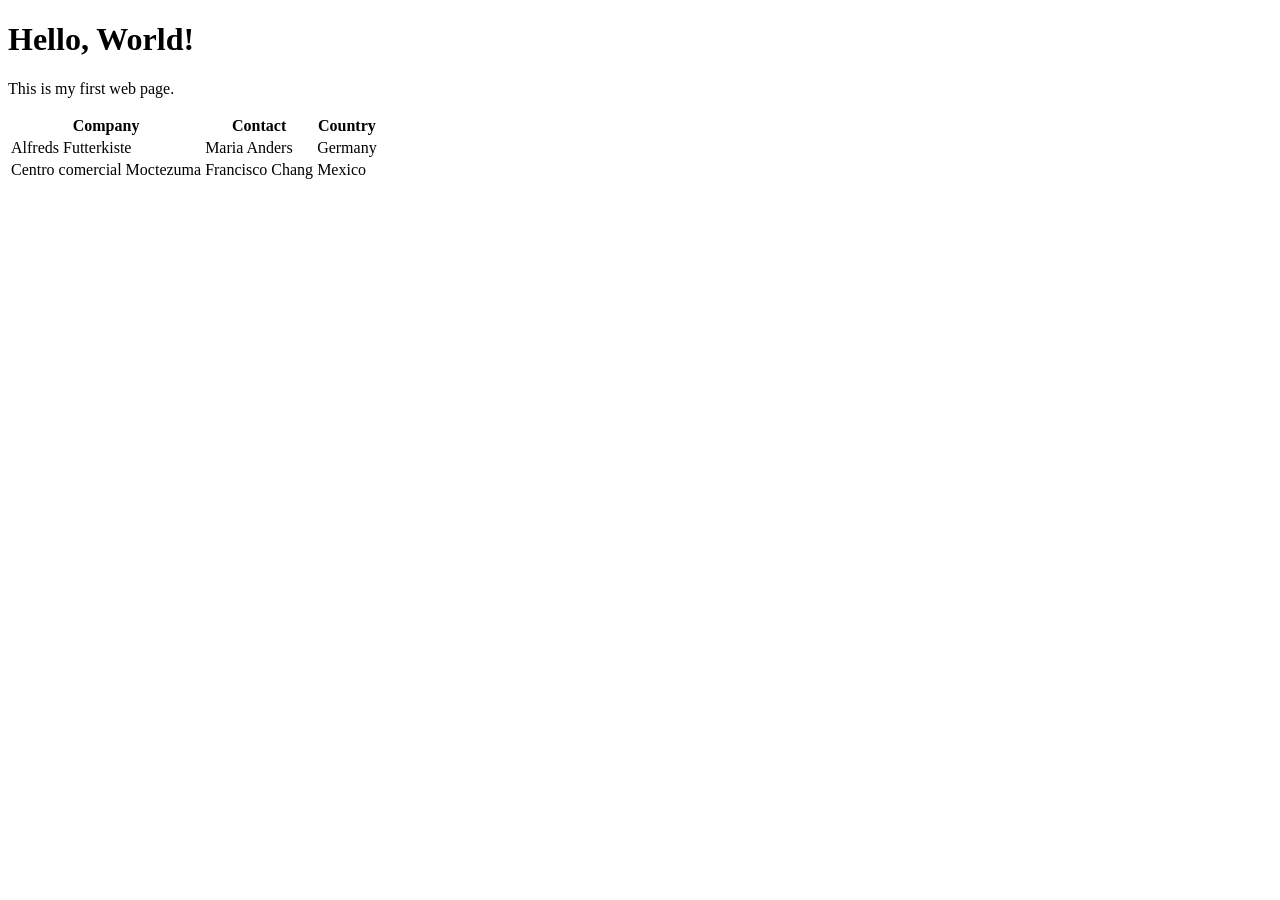
<file: Index.html>
<!DOCTYPE html>
<html>
<head>
  <title>My First Web Page</title>
</head>
<body>
  <h1>Hello, World!</h1>
  <p>This is my first web page.</p>

<table>
  <tr>
    <th>Company</th>
    <th>Contact</th>
    <th>Country</th>
  </tr>
  <tr>
    <td>Alfreds Futterkiste</td>
    <td>Maria Anders</td>
    <td>Germany</td>
  </tr>
  <tr>
    <td>Centro comercial Moctezuma</td>
    <td>Francisco Chang</td>
    <td>Mexico</td>
  </tr>
</table>
</body>
</html>
</file>
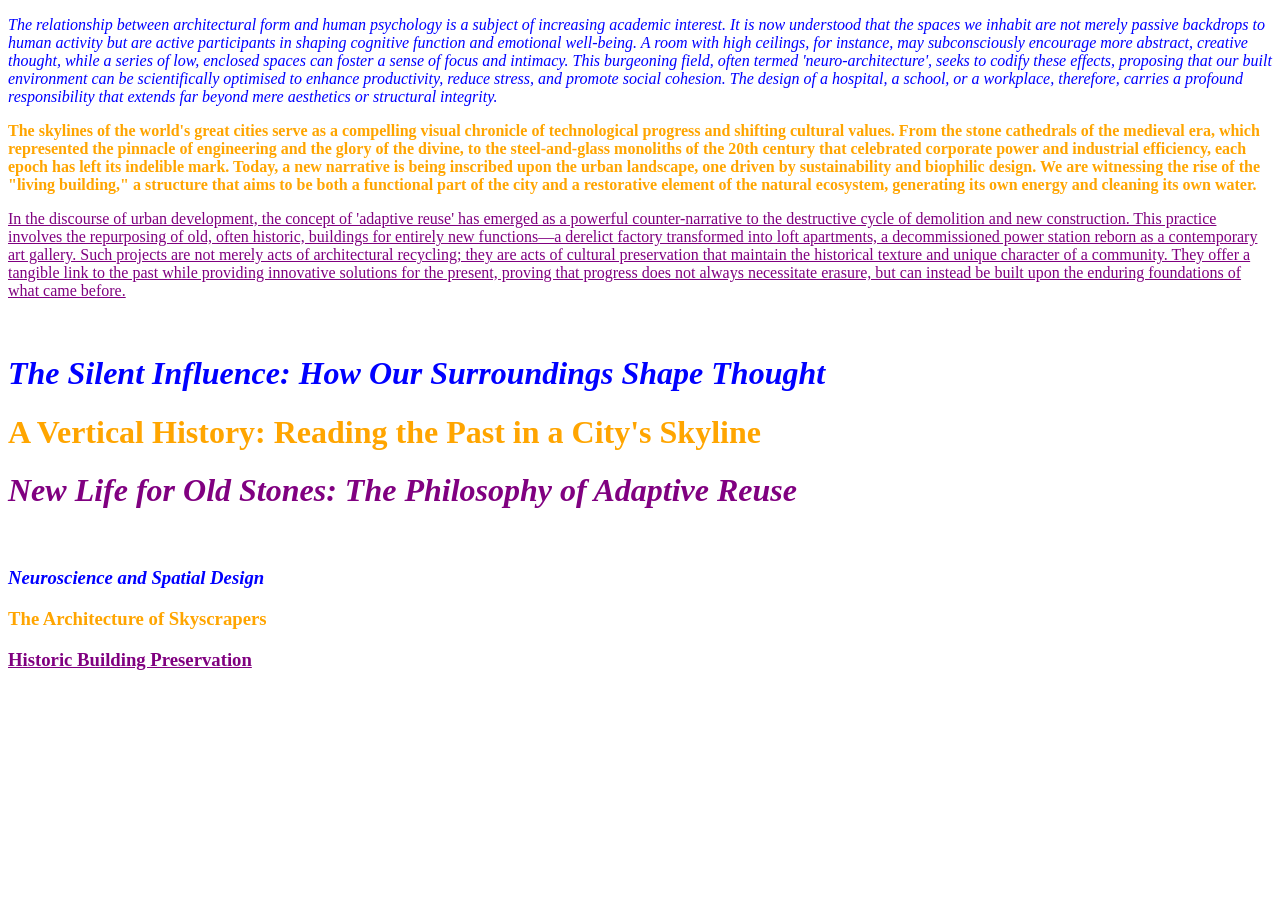
<file: ixassignment.html>
<!DOCTYPE html>
<html>
<head>
  <title>CSS Styling Assignment</title>

  <!-- INTERNAL CSS -->
  <style>
    /* Paragraph 2 internal CSS */
    .p2 {
      color: orange;
      font-weight: bold;
    }

    /* Highlight 2 internal CSS */
    .h1internal {
      color: orange;
      font-weight: bold;
    }

    /* Building 2 internal CSS */
    .h3internal {
      color: orange;
      font-weight: bold;
    }
  </style>

  <!-- EXTERNAL CSS LINK -->
  <link rel="stylesheet" type="text/css" href="style.css">

</head>
<body>

  <!-- PARAGRAPHS -->
  <p style="color: blue; font-style: italic;">The relationship between architectural form and human psychology is a subject of increasing academic interest. It is now understood that the spaces we inhabit are not merely passive backdrops to human activity but are active participants in shaping cognitive function and emotional well-being. A room with high ceilings, for instance, may subconsciously encourage more abstract, creative thought, while a series of low, enclosed spaces can foster a sense of focus and intimacy. This burgeoning field, often termed 'neuro-architecture', seeks to codify these effects, proposing that our built environment can be scientifically optimised to enhance productivity, reduce stress, and promote social cohesion. The design of a hospital, a school, or a workplace, therefore, carries a profound responsibility that extends far beyond mere aesthetics or structural integrity.</p>
  <p class="p2">The skylines of the world's great cities serve as a compelling visual chronicle of technological progress and shifting cultural values. From the stone cathedrals of the medieval era, which represented the pinnacle of engineering and the glory of the divine, to the steel-and-glass monoliths of the 20th century that celebrated corporate power and industrial efficiency, each epoch has left its indelible mark. Today, a new narrative is being inscribed upon the urban landscape, one driven by sustainability and biophilic design. We are witnessing the rise of the "living building," a structure that aims to be both a functional part of the city and a restorative element of the natural ecosystem, generating its own energy and cleaning its own water.</p>
  <p class="p3">In the discourse of urban development, the concept of 'adaptive reuse' has emerged as a powerful counter-narrative to the destructive cycle of demolition and new construction. This practice involves the repurposing of old, often historic, buildings for entirely new functions—a derelict factory transformed into loft apartments, a decommissioned power station reborn as a contemporary art gallery. Such projects are not merely acts of architectural recycling; they are acts of cultural preservation that maintain the historical texture and unique character of a community. They offer a tangible link to the past while providing innovative solutions for the present, proving that progress does not always necessitate erasure, but can instead be built upon the enduring foundations of what came before.</p>

  <br>

  <!-- H1 HIGHLIGHTS -->
  <h1 style="color: blue; font-style: italic;">The Silent Influence: How Our Surroundings Shape Thought</h1>
  <h1 class="h1internal">A Vertical History: Reading the Past in a City's Skyline</h1>
  <h1 class="h1external">New Life for Old Stones: The Philosophy of Adaptive Reuse</h1>

  <br>

  <!-- H3 BUILDINGS -->
  <h3 style="color: blue; font-style: italic;">Neuroscience and Spatial Design</h3>
  <h3 class="h3internal">The Architecture of Skyscrapers</h3>
  <h3 class="h3external">Historic Building Preservation</h3>

</body>
</html>
</file>
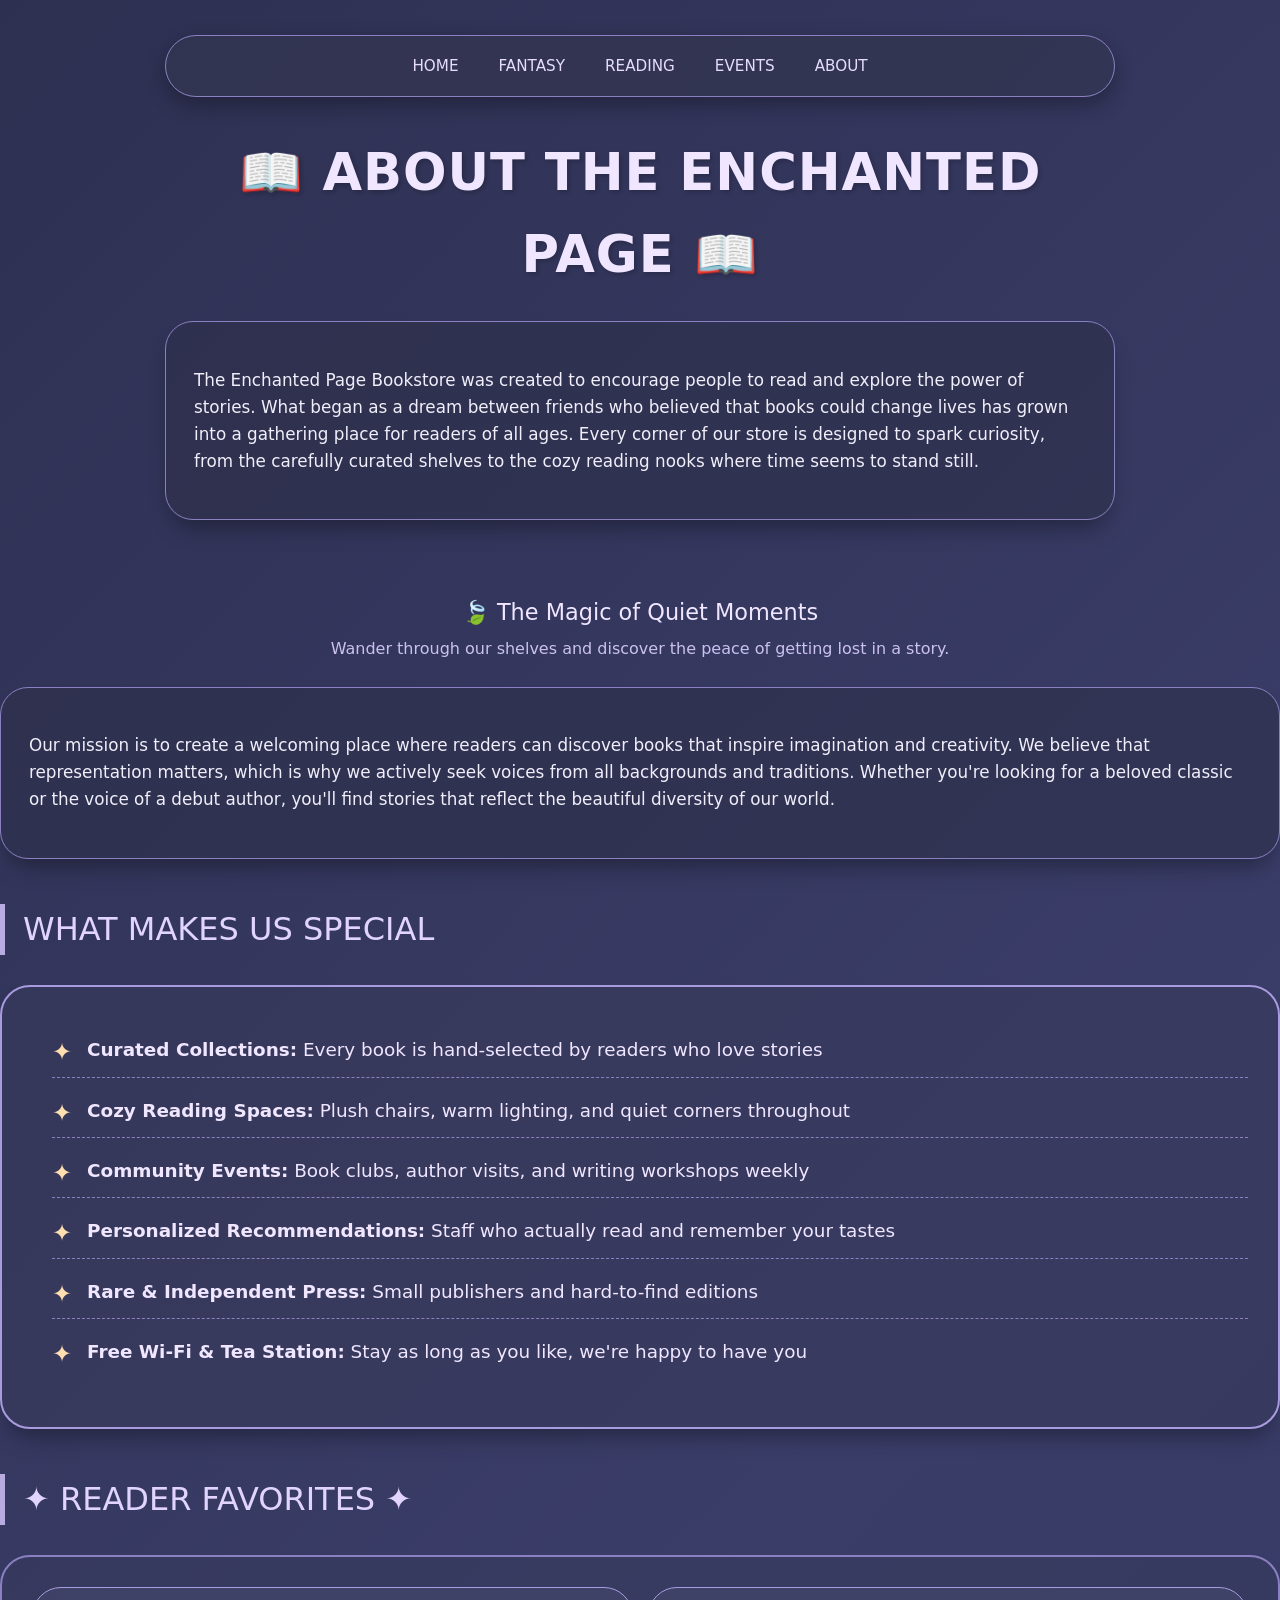
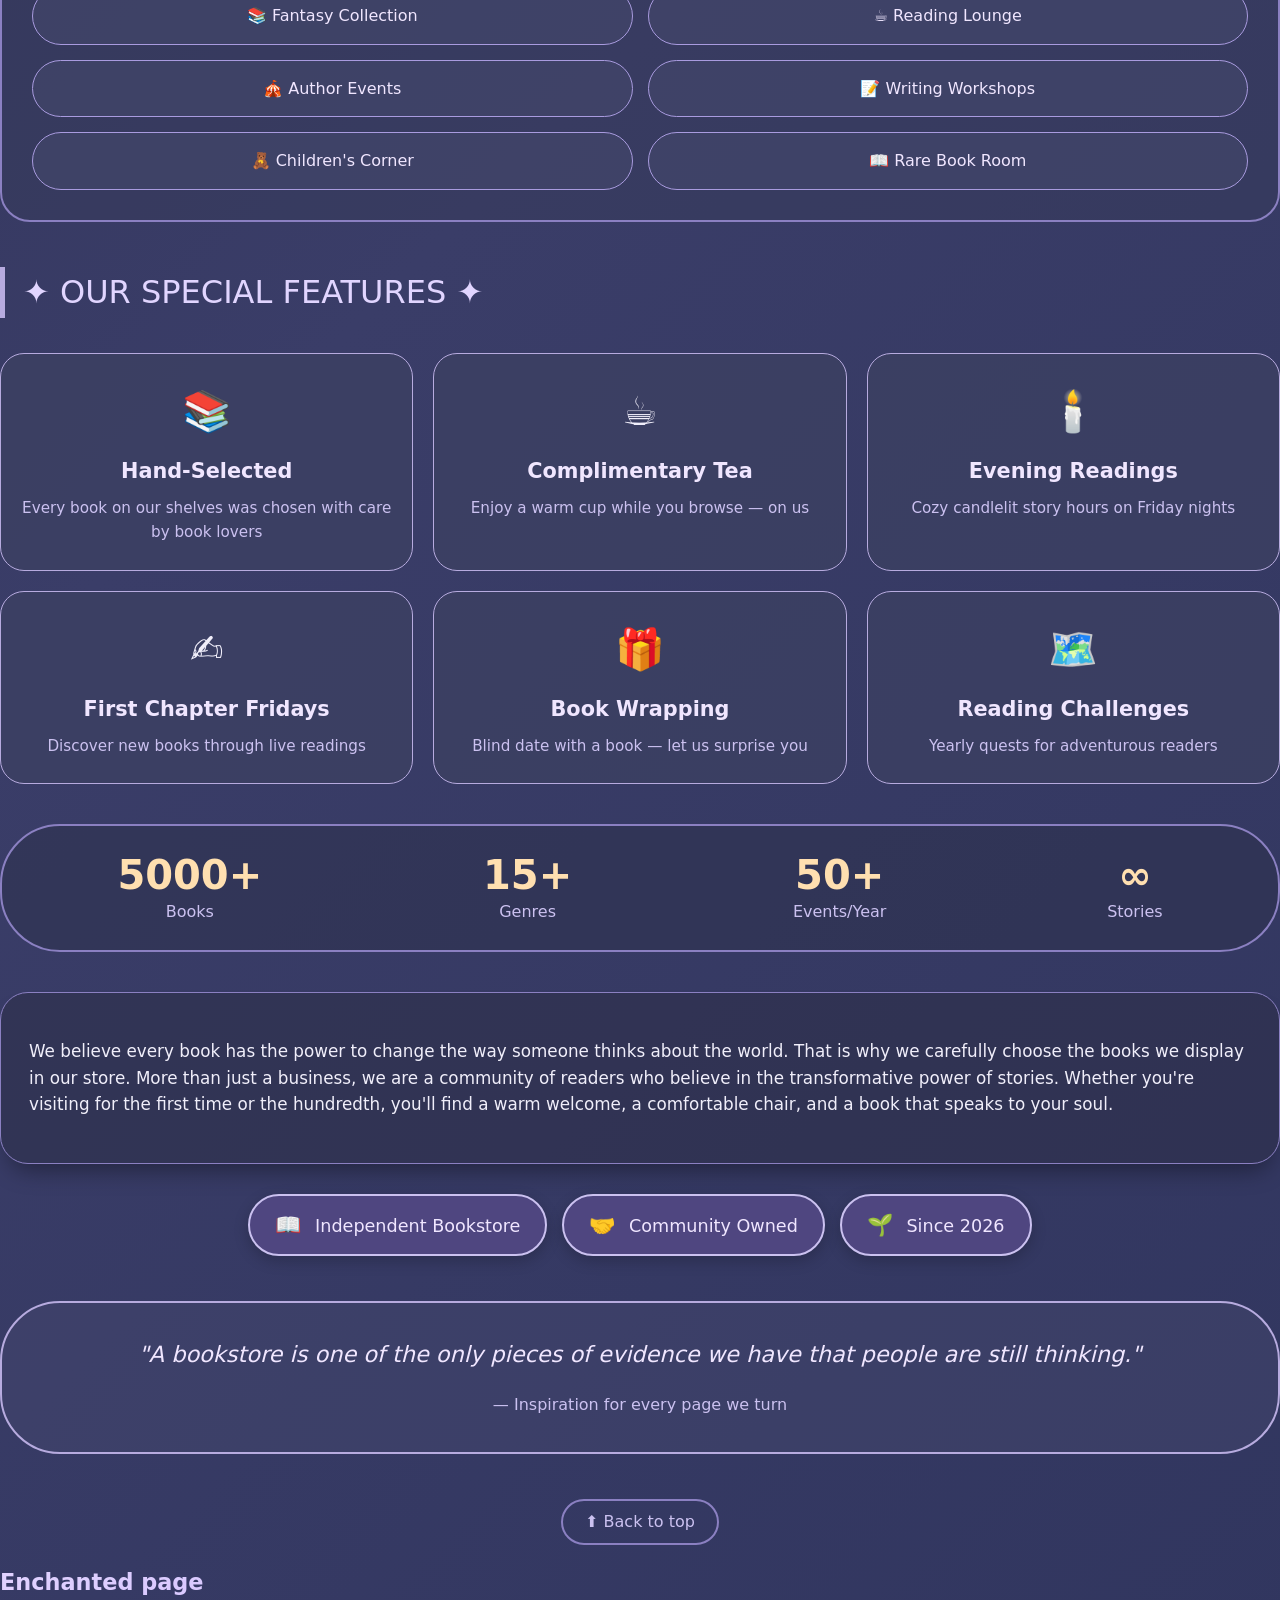
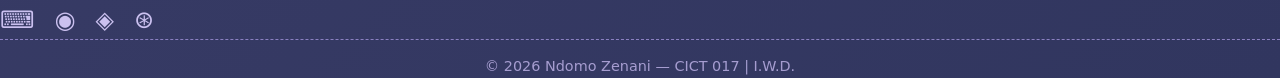
<file: bookstore-website/about.html>
<!DOCTYPE html>
<html>
<head>
  <title>About The Enchanted Page</title>
  <style>
    /* ===== ABOUT PAGE - WARM, INVITING, EASY ON EYES ===== */
    body {
      background: linear-gradient(135deg, #2e3052, #3a3d68, #31365f);
      color: #f0eefa;
      font-family: 'Inter', 'Segoe UI', system-ui, sans-serif;
      margin: 0;
      padding: 0;
      line-height: 1.6;
    }

    /* Container - easy viewing size */
    .container {
      max-width: 950px;
      margin: 0 auto;
      padding: 15px 25px 40px;
    }

    /* ===== HEADER ===== */
    h1 {
      font-size: 3.2em;
      text-align: center;
      color: #f0e6ff;
      margin: 15px 0 5px;
      font-weight: 600;
      letter-spacing: 1px;
      text-shadow: 2px 2px 4px rgba(0, 0, 0, 0.2);
    }

    h2 {
      font-size: 2em;
      color: #e1d5ff;
      border-left: 5px solid #b7abdf;
      padding-left: 18px;
      margin: 45px 0 25px;
      font-weight: 500;
    }

    h3 {
      font-size: 1.5em;
      color: #e1d5ff;
      margin: 25px 0 15px;
      font-weight: 500;
    }

    /* ===== NAVIGATION ===== */
    nav {
      background: rgba(50, 53, 80, 0.8);
      border: 1px solid #8b80c2;
      border-radius: 40px;
      padding: 12px 20px;
      margin: 20px 0 35px;
      display: flex;
      justify-content: center;
      flex-wrap: wrap;
      gap: 8px;
      box-shadow: 0 8px 20px rgba(0, 0, 0, 0.3);
    }

    nav a {
      color: #e6dcff;
      text-decoration: none;
      padding: 6px 16px;
      border-radius: 30px;
      font-weight: 500;
      font-size: 0.95em;
      transition: all 0.2s ease;
    }

    nav a:hover {
      background: #8b80c2;
      color: white;
      transform: translateY(-2px);
    }

    /* ===== MAIN IMAGE - NO CROPPING ===== */
    .feature-image {
      border-radius: 24px;
      overflow: hidden;
      border: 3px solid #8b80c2;
      box-shadow: 0 20px 30px -10px rgba(0, 0, 0, 0.5);
      margin: 30px 0 25px;
      background: #2a2d4a;
      display: flex;
      justify-content: center;
      align-items: center;
    }

    .feature-image img {
      width: 100%;
      height: auto;
      object-fit: contain;
      display: block;
    }

    /* ===== VIDEO SECTION ===== */
    .video-section {
      margin: 45px 0 30px;
    }

    .video-card {
      background: rgba(45, 48, 74, 0.7);
      border-radius: 28px;
      padding: 20px;
      border: 2px solid #8b80c2;
      box-shadow: 0 15px 25px -8px rgba(0, 0, 0, 0.5);
    }

    .video-player {
      border-radius: 20px;
      overflow: hidden;
      border: 2px solid #a99bdf;
      background: #1e2038;
      aspect-ratio: 16/9;
      margin-bottom: 15px;
    }

    video {
      width: 100%;
      height: 100%;
      object-fit: cover;
      display: block;
    }

    .video-title {
      font-size: 1.4em;
      color: #f0e6ff;
      margin: 10px 0 5px;
      text-align: center;
    }

    .video-description {
      color: #cbc1f0;
      text-align: center;
      font-size: 1em;
      margin: 0;
    }

    /* ===== CONTENT CARDS ===== */
    .story-card {
      background: rgba(45, 48, 74, 0.6);
      border: 1px solid #8b80c2;
      border-radius: 28px;
      padding: 28px;
      margin: 25px 0;
      box-shadow: 0 15px 25px -10px rgba(0, 0, 0, 0.4);
      font-size: 1.05em;
      color: #f0eefa;
      line-height: 1.6;
    }

    /* ===== UNORDERED LIST STYLING ===== */
    .special-list {
      background: rgba(55, 58, 90, 0.6);
      border: 2px solid #a99bdf;
      border-radius: 30px;
      padding: 30px 30px 30px 50px;
      margin: 30px 0;
      box-shadow: 0 15px 25px -10px rgba(0, 0, 0, 0.4);
    }

    .special-list ul {
      list-style-type: none;
      padding: 0;
      margin: 0;
    }

    .special-list li {
      color: #f0e6ff;
      font-size: 1.15em;
      margin: 18px 0;
      padding-left: 35px;
      position: relative;
      border-bottom: 1px dashed #8b80c2;
      padding-bottom: 12px;
    }

    .special-list li:last-child {
      border-bottom: none;
    }

    .special-list li::before {
      content: "✦";
      color: #ffdfb0;
      font-size: 1.3em;
      position: absolute;
      left: 0;
      top: -2px;
    }

    /* Alternative list style - you can use either */
    .special-list-alt {
      background: rgba(55, 58, 90, 0.5);
      border: 2px solid #8b80c2;
      border-radius: 30px;
      padding: 30px;
      margin: 30px 0;
      display: grid;
      grid-template-columns: repeat(2, 1fr);
      gap: 15px;
    }

    .special-list-alt div {
      background: rgba(70, 74, 110, 0.5);
      border: 1px solid #a99bdf;
      border-radius: 40px;
      padding: 15px 20px;
      text-align: center;
      font-weight: 500;
      color: #f0e6ff;
      transition: all 0.2s;
    }

    .special-list-alt div:hover {
      background: #8b80c2;
      color: #1e2038;
      transform: translateY(-3px);
    }

    /* ===== FEATURE GRID - SPECIAL FEATURES ===== */
    .features-grid {
      display: grid;
      grid-template-columns: repeat(3, 1fr);
      gap: 20px;
      margin: 35px 0;
    }

    .feature-box {
      background: rgba(60, 64, 98, 0.7);
      border: 1px solid #b7abdf;
      border-radius: 24px;
      padding: 25px 15px;
      text-align: center;
      transition: all 0.2s;
    }

    .feature-box:hover {
      background: rgba(139, 128, 194, 0.2);
      transform: translateY(-5px);
    }

    .feature-icon {
      font-size: 2.5em;
      margin-bottom: 12px;
    }

    .feature-box h4 {
      color: #f0e6ff;
      font-size: 1.3em;
      margin: 10px 0 8px;
    }

    .feature-box p {
      color: #cbc1f0;
      font-size: 0.95em;
      margin: 0;
    }

    /* ===== MISSION BADGES ===== */
    .mission-badges {
      display: flex;
      flex-wrap: wrap;
      gap: 15px;
      margin: 30px 0;
      justify-content: center;
    }

    .badge {
      background: #4f4680;
      border: 2px solid #cbc1f0;
      border-radius: 50px;
      padding: 12px 25px;
      font-size: 1.1em;
      font-weight: 500;
      color: #f0e6ff;
      box-shadow: 0 5px 15px rgba(0, 0, 0, 0.2);
    }

    .badge span {
      margin-right: 8px;
      font-size: 1.2em;
    }

    /* ===== QUOTE BLOCK ===== */
    .about-quote {
      background: rgba(70, 74, 110, 0.4);
      border: 2px solid #b7abdf;
      border-radius: 60px;
      padding: 35px 45px;
      margin: 45px 0;
      text-align: center;
    }

    .about-quote p {
      font-size: 1.4em;
      line-height: 1.5;
      color: #f0e6ff;
      font-style: italic;
      margin: 0;
    }

    .quote-source {
      margin-top: 20px;
      color: #cbc1f0;
      font-size: 1em;
    }

    /* ===== STATS SECTION ===== */
    .stats-row {
      display: flex;
      justify-content: space-around;
      background: rgba(45, 48, 74, 0.5);
      border: 2px solid #8b80c2;
      border-radius: 60px;
      padding: 25px 15px;
      margin: 40px 0;
      flex-wrap: wrap;
      gap: 20px;
    }

    .stat {
      text-align: center;
    }

    .stat-number {
      font-size: 2.5em;
      font-weight: 600;
      color: #ffdfb0;
      line-height: 1.2;
    }

    .stat-label {
      color: #cbc1f0;
      font-size: 1em;
    }

   <!-- ===== FOOTER - FIXED ===== -->
  footer {
    margin-top: 60px;
    padding: 25px 0 15px;
    border-top: 2px solid #8b80c2;
    display: flex;
    flex-direction: column;
    align-items: center;
    color: #cbc1f0;
    width: 100%;
  }

  .footer-content {
    display: flex;
    justify-content: space-between;
    align-items: center;
    width: 100%;
    margin-bottom: 20px;
  }

  .footer-logo {
    font-size: 1.4em;
    font-weight: 600;
    background: linear-gradient(135deg, #e1d2ff, #b69eff);
    -webkit-background-clip: text;
    -webkit-text-fill-color: transparent;
  }

  .social {
    display: flex;
    gap: 20px;
    font-size: 1.5em;
  }

  .social span {
    cursor: default;
    color: #cbc1f0;
    transition: all 0.2s;
  }

  .social span:hover {
    color: white;
    transform: translateY(-3px);
  }

  .copyright {
    text-align: center;
    color: #a69dd0;
    font-size: 0.9em;
    padding-top: 15px;
    border-top: 1px dashed #8b80c2;
    width: 100%;
  }

    /* ===== RESPONSIVE ===== */
    @media (max-width: 800px) {
      h1 { font-size: 2.5em; }
      .features-grid, .special-list-alt { grid-template-columns: 1fr; }
      .stats-row { flex-direction: column; align-items: center; }
    }
  </style>
</head>
<body>

<div class="container">

  <!-- Navigation -->
  <nav>
    <a href="index.html">HOME</a>
    <a href="fantasy.html">FANTASY</a>
    <a href="reading.html">READING</a>
    <a href="events.html">EVENTS</a>
    <a href="about.html">ABOUT</a>
  </nav>

  <!-- Header -->
  <h1>📖 ABOUT THE ENCHANTED PAGE 📖</h1>

 

  <!-- Story Card 1 -->
  <div class="story-card">
    <p>The Enchanted Page Bookstore was created to encourage people to read and explore the power of stories. What began as a dream between friends who believed that books could change lives has grown into a gathering place for readers of all ages. Every corner of our store is designed to spark curiosity, from the carefully curated shelves to the cozy reading nooks where time seems to stand still.</p>
  </div>

  <!-- Video Section -->
      </div>
      <div class="video-title">🍃 The Magic of Quiet Moments</div>
      <div class="video-description">Wander through our shelves and discover the peace of getting lost in a story.</div>
    </div>
  </div>

  <!-- Story Card 2 -->
  <div class="story-card">
    <p>Our mission is to create a welcoming place where readers can discover books that inspire imagination and creativity. We believe that representation matters, which is why we actively seek voices from all backgrounds and traditions. Whether you're looking for a beloved classic or the voice of a debut author, you'll find stories that reflect the beautiful diversity of our world.</p>
  </div>

  <!-- UNORDERED LIST - What We Offer -->
  <h2> WHAT MAKES US SPECIAL </h2>
  
  <div class="special-list">
    <ul>
      <li><strong>Curated Collections:</strong> Every book is hand-selected by readers who love stories</li>
      <li><strong>Cozy Reading Spaces:</strong> Plush chairs, warm lighting, and quiet corners throughout</li>
      <li><strong>Community Events:</strong> Book clubs, author visits, and writing workshops weekly</li>
      <li><strong>Personalized Recommendations:</strong> Staff who actually read and remember your tastes</li>
      <li><strong>Rare & Independent Press:</strong> Small publishers and hard-to-find editions</li>
      <li><strong>Free Wi-Fi & Tea Station:</strong> Stay as long as you like, we're happy to have you</li>
    </ul>
  </div>

  <!-- Alternative List Style (Grid of features) -->
  <h2>✦ READER FAVORITES ✦</h2>
  <div class="special-list-alt">
    <div>📚 Fantasy Collection</div>
    <div>☕ Reading Lounge</div>
    <div>🎪 Author Events</div>
    <div>📝 Writing Workshops</div>
    <div>🧸 Children's Corner</div>
    <div>📖 Rare Book Room</div>
  </div>

  <!-- Special Features Grid -->
  <h2>✦ OUR SPECIAL FEATURES ✦</h2>
  <div class="features-grid">
    <div class="feature-box">
      <div class="feature-icon">📚</div>
      <h4>Hand-Selected</h4>
      <p>Every book on our shelves was chosen with care by book lovers</p>
    </div>
    <div class="feature-box">
      <div class="feature-icon">☕</div>
      <h4>Complimentary Tea</h4>
      <p>Enjoy a warm cup while you browse — on us</p>
    </div>
    <div class="feature-box">
      <div class="feature-icon">🕯️</div>
      <h4>Evening Readings</h4>
      <p>Cozy candlelit story hours on Friday nights</p>
    </div>
    <div class="feature-box">
      <div class="feature-icon">✍️</div>
      <h4>First Chapter Fridays</h4>
      <p>Discover new books through live readings</p>
    </div>
    <div class="feature-box">
      <div class="feature-icon">🎁</div>
      <h4>Book Wrapping</h4>
      <p>Blind date with a book — let us surprise you</p>
    </div>
    <div class="feature-box">
      <div class="feature-icon">🗺️</div>
      <h4>Reading Challenges</h4>
      <p>Yearly quests for adventurous readers</p>
    </div>
  </div>

  <!-- Stats Section -->
  <div class="stats-row">
    <div class="stat">
      <div class="stat-number">5000+</div>
      <div class="stat-label">Books</div>
    </div>
    <div class="stat">
      <div class="stat-number">15+</div>
      <div class="stat-label">Genres</div>
    </div>
    <div class="stat">
      <div class="stat-number">50+</div>
      <div class="stat-label">Events/Year</div>
    </div>
    <div class="stat">
      <div class="stat-number">∞</div>
      <div class="stat-label">Stories</div>
    </div>
  </div>

  <!-- Story Card 3 -->
  <div class="story-card">
    <p>We believe every book has the power to change the way someone thinks about the world. That is why we carefully choose the books we display in our store. More than just a business, we are a community of readers who believe in the transformative power of stories. Whether you're visiting for the first time or the hundredth, you'll find a warm welcome, a comfortable chair, and a book that speaks to your soul.</p>
  </div>

  <!-- Mission Badges -->
  <div class="mission-badges">
    <div class="badge"><span>📖</span> Independent Bookstore</div>
    <div class="badge"><span>🤝</span> Community Owned</div>
    <div class="badge"><span>🌱</span> Since 2026</div>
  </div>

  <!-- Quote Block -->
  <div class="about-quote">
    <p>"A bookstore is one of the only pieces of evidence we have that people are still thinking."</p>
    <div class="quote-source">— Inspiration for every page we turn</div>
  </div>

  <!-- Back to top link -->
  <div style="text-align: center; margin: 40px 0 20px;">
    <a href="#" style="color: #cbc1f0; text-decoration: none; padding: 8px 22px; border: 2px solid #8b80c2; border-radius: 35px; display: inline-block;">⬆ Back to top</a>
  </div>

  <!-- Footer -->
  <footer>
    <div class="footer-logo"> Enchanted page </div>
    <div class="social">
      <span>⌨</span>
      <span>◉</span>
      <span>◈</span>
      <span>⊛</span>
    </div>
    <div class="copyright">
      © 2026 Ndomo Zenani — CICT 017 | I.W.D.
    </div>
  </footer>

</div>

</body>
</html>
</file>
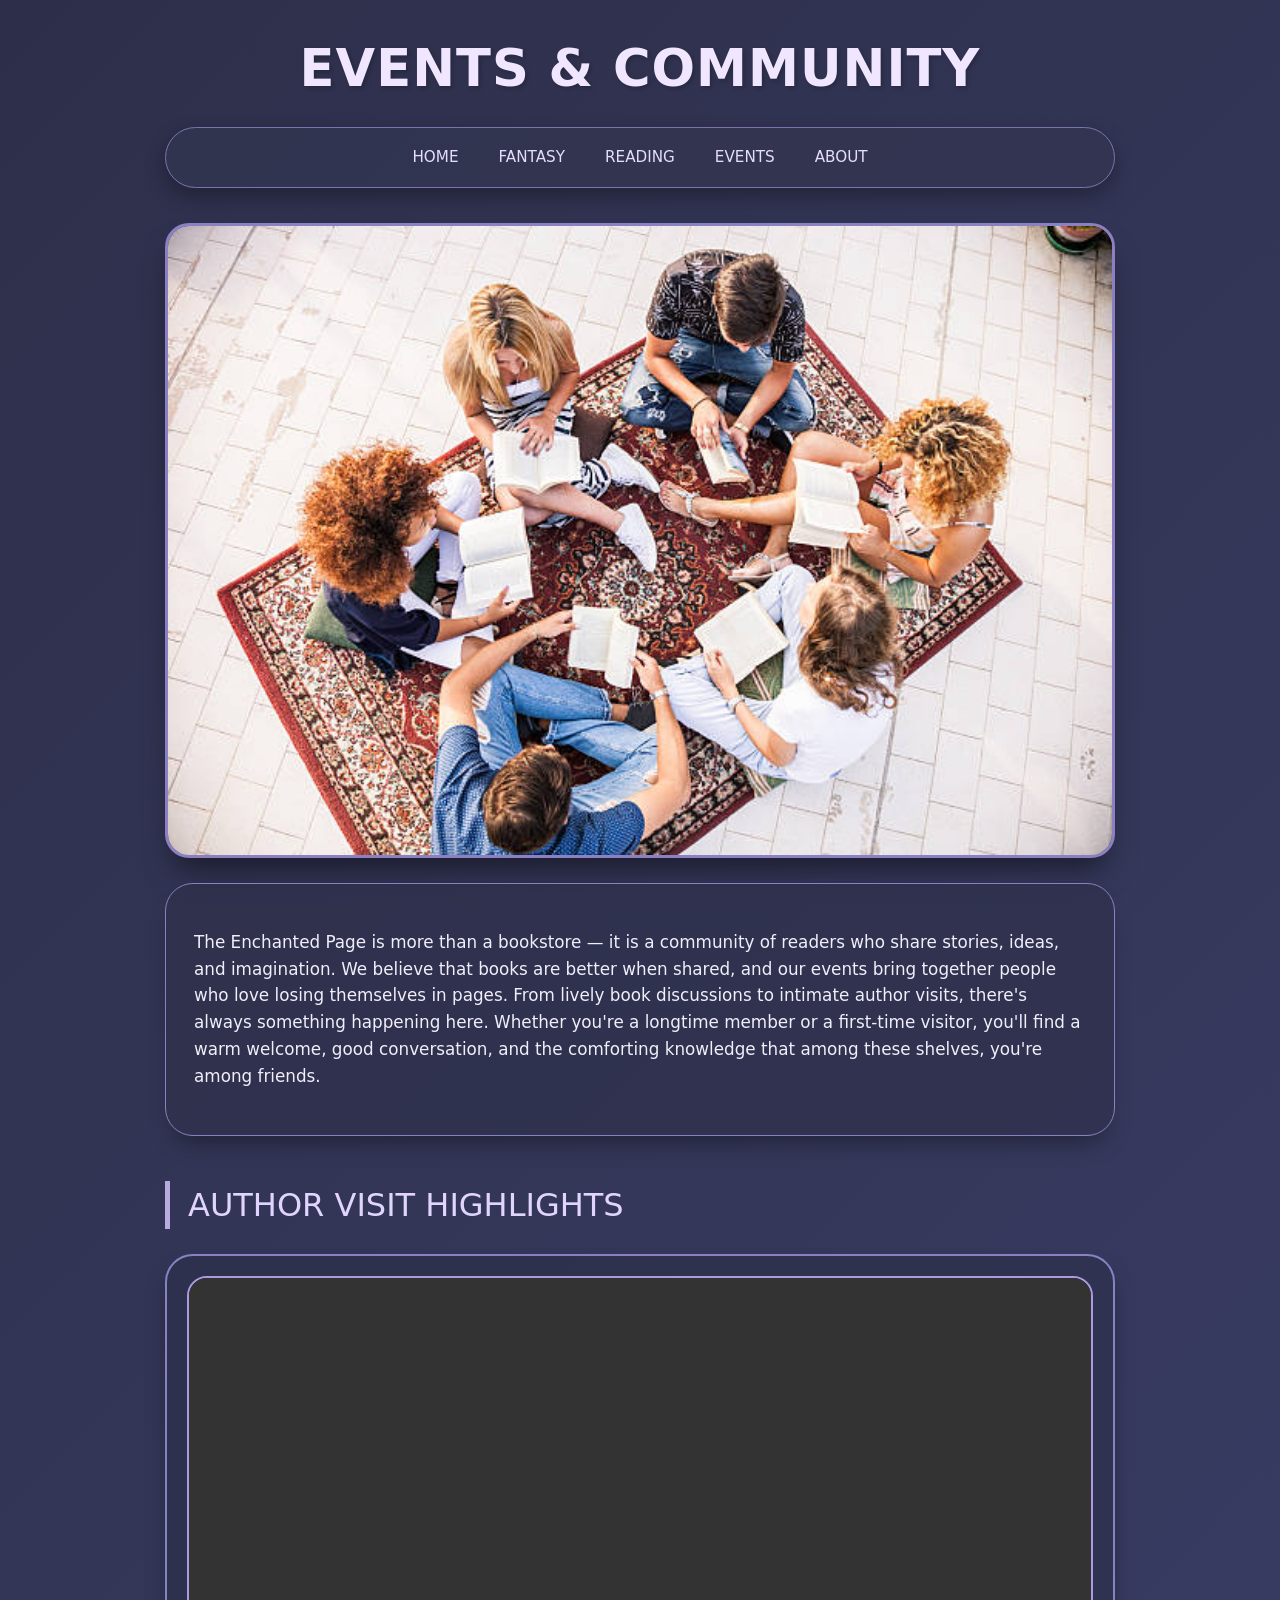
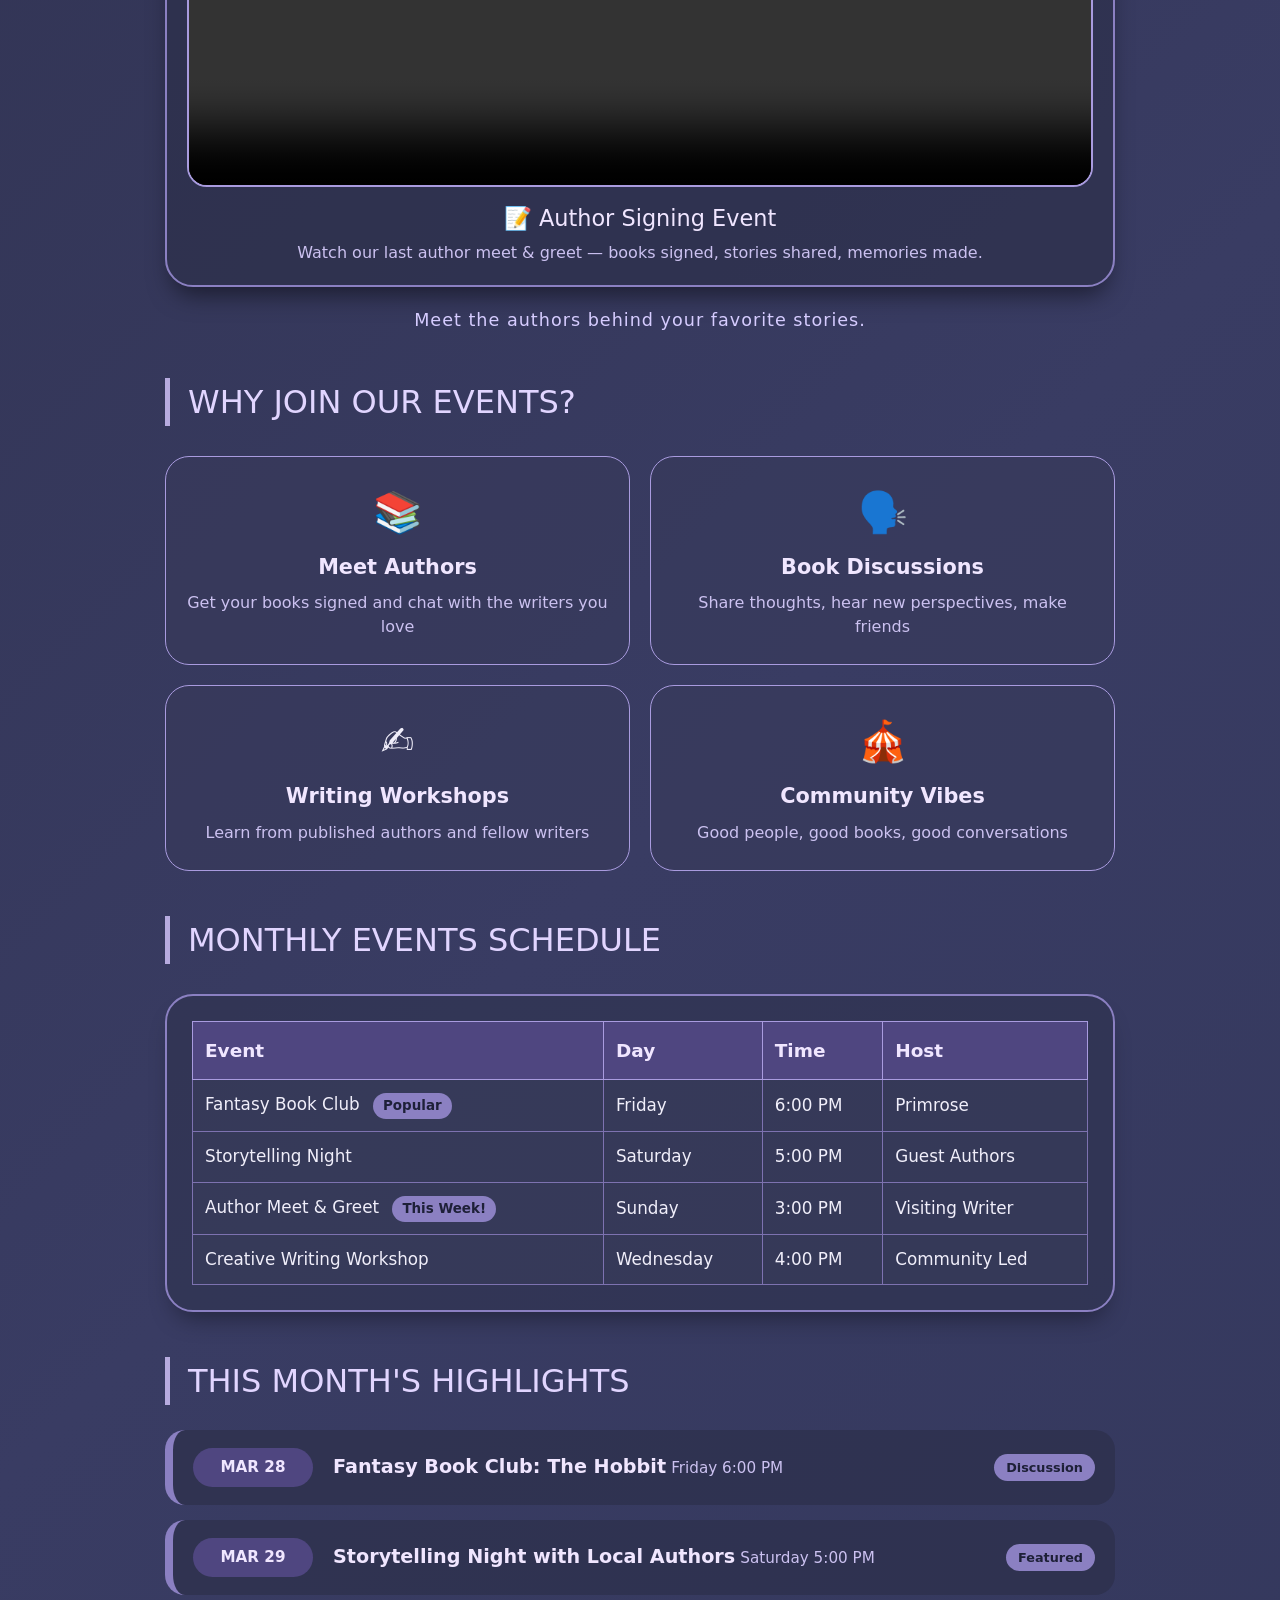
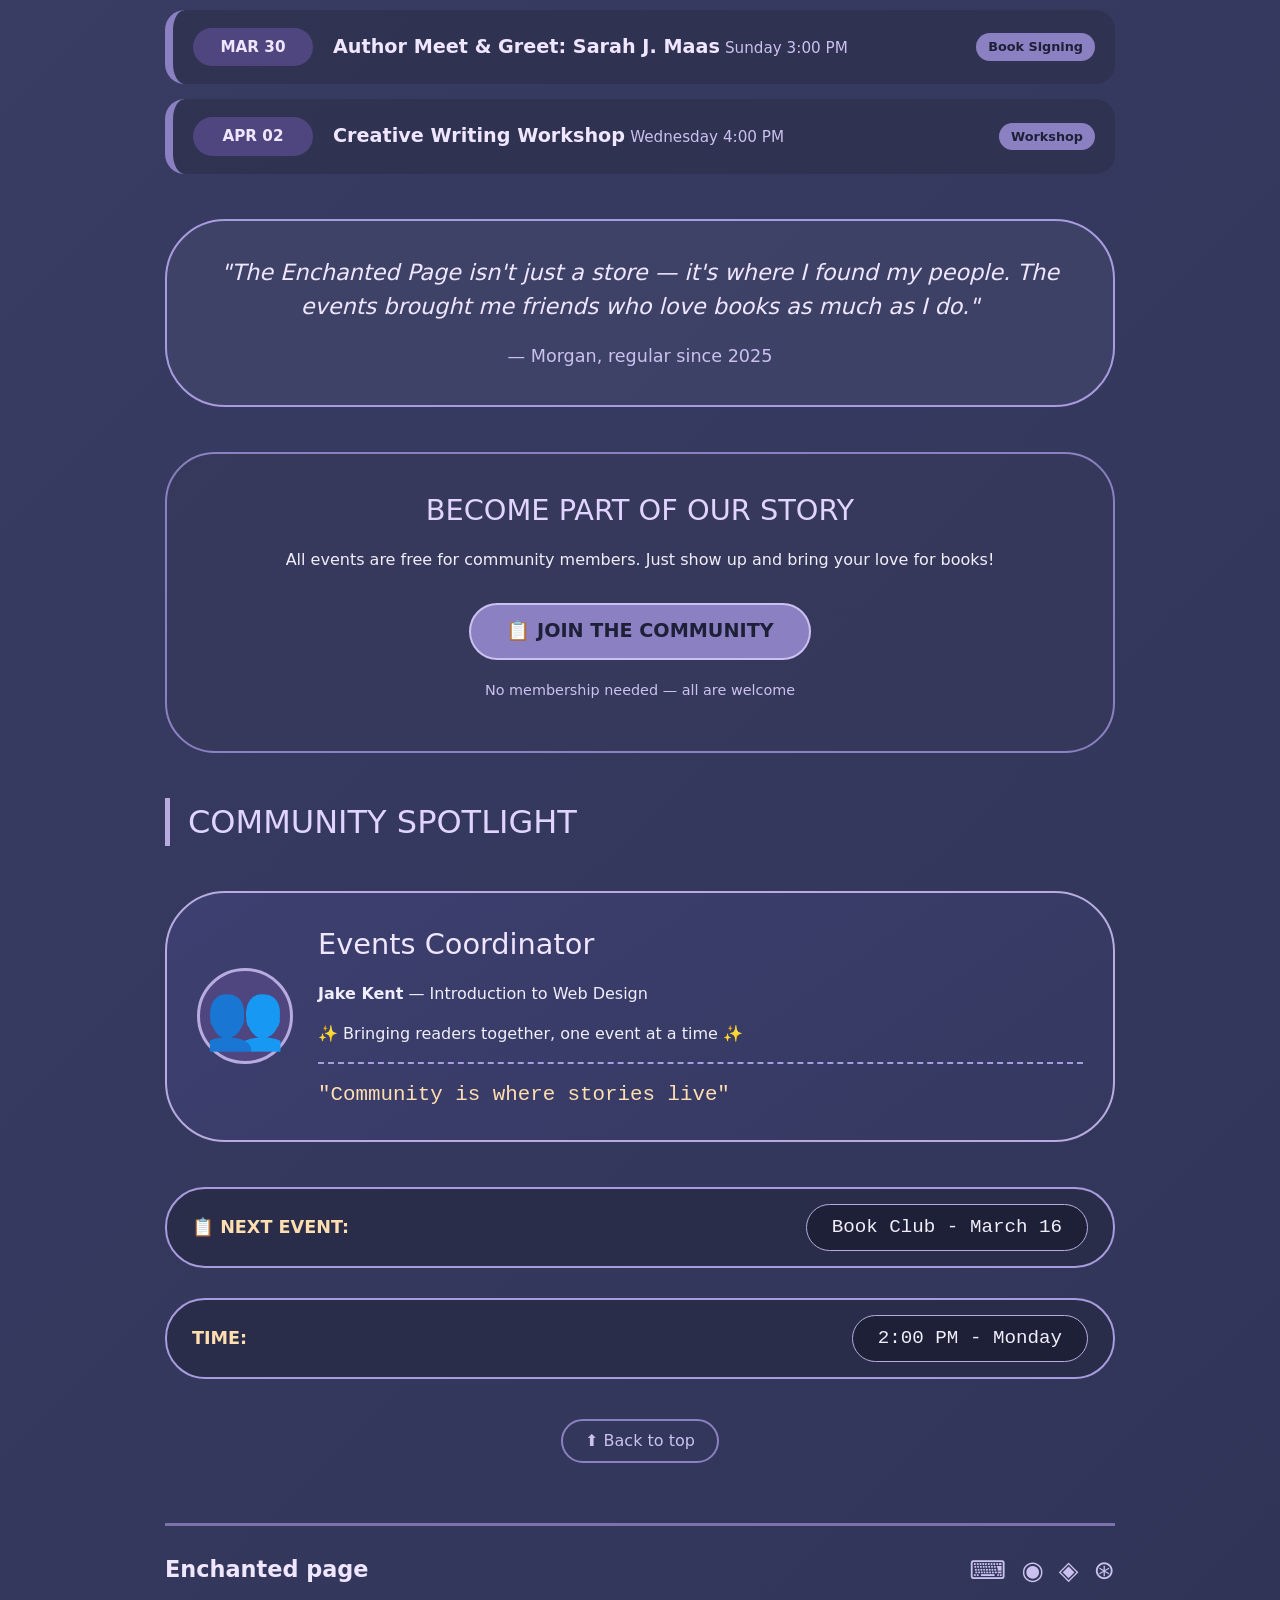
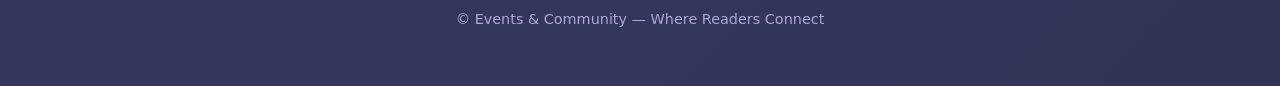
<file: bookstore-website/events.html>
<!DOCTYPE html>
<html>
<head>
  <title>Events & Community - The Enchanted Page</title>
  <style>
    /* ===== EVENTS PAGE - WARM, INVITING, EASY ON EYES ===== */
    body {
      background: linear-gradient(135deg, #2d2f4a, #393c63, #303558);
      color: #f0eefa;
      font-family: 'Inter', 'Segoe UI', system-ui, sans-serif;
      margin: 0;
      padding: 0;
      line-height: 1.5;
    }

    /* Container - easy viewing size */
    .container {
      max-width: 950px;
      margin: 0 auto;
      padding: 15px 25px 40px;
    }

    /* ===== HEADER ===== */
    h1 {
      font-size: 3.2em;
      text-align: center;
      color: #f0e6ff;
      margin: 15px 0 5px;
      font-weight: 600;
      letter-spacing: 1px;
      text-shadow: 2px 2px 4px rgba(0, 0, 0, 0.2);
    }

    h2 {
      font-size: 2em;
      color: #e1d5ff;
      border-left: 5px solid #b7abdf;
      padding-left: 18px;
      margin: 45px 0 25px;
      font-weight: 500;
    }

    h3 {
      font-size: 1.5em;
      color: #e1d5ff;
      margin: 25px 0 15px;
      font-weight: 500;
    }

    /* ===== NAVIGATION ===== */
    nav {
      background: rgba(50, 53, 80, 0.8);
      border: 1px solid #7d72b0;
      border-radius: 40px;
      padding: 12px 20px;
      margin: 20px 0 35px;
      display: flex;
      justify-content: center;
      flex-wrap: wrap;
      gap: 8px;
      box-shadow: 0 8px 20px rgba(0, 0, 0, 0.3);
    }

    nav a {
      color: #e6dcff;
      text-decoration: none;
      padding: 6px 16px;
      border-radius: 30px;
      font-weight: 500;
      font-size: 0.95em;
      transition: all 0.2s ease;
    }

    nav a:hover {
      background: #7d72b0;
      color: white;
      transform: translateY(-2px);
    }

    /* ===== MAIN IMAGE - NO CROPPING ===== */
    .feature-image {
      border-radius: 24px;
      overflow: hidden;
      border: 3px solid #8b80c2;
      box-shadow: 0 20px 30px -10px rgba(0, 0, 0, 0.5);
      margin: 30px 0 25px;
      background: #2a2d4a;
      display: flex;
      justify-content: center;
      align-items: center;
    }

    .feature-image img {
      width: 100%;
      height: auto;
      object-fit: contain;
      display: block;
    }

    /* ===== VIDEO SECTION ===== */
    .video-section {
      margin: 40px 0 30px;
    }

    .video-card {
      background: rgba(45, 48, 74, 0.7);
      border-radius: 28px;
      padding: 20px;
      border: 2px solid #8b80c2;
      box-shadow: 0 15px 25px -8px rgba(0, 0, 0, 0.5);
      margin-bottom: 20px;
    }

    .video-player {
      border-radius: 20px;
      overflow: hidden;
      border: 2px solid #a99bdf;
      background: #1e2038;
      aspect-ratio: 16/9;
      margin-bottom: 15px;
    }

    video {
      width: 100%;
      height: 100%;
      object-fit: cover;
      display: block;
    }

    .video-title {
      font-size: 1.4em;
      color: #f0e6ff;
      margin: 10px 0 5px;
      text-align: center;
    }

    .video-description {
      color: #cbc1f0;
      text-align: center;
      font-size: 1em;
      margin: 0;
    }

    .video-label {
      text-align: center;
      margin: 15px 0 10px;
      color: #d6ccff;
      font-size: 1.1em;
      letter-spacing: 1px;
      font-weight: 400;
    }

    /* ===== CONTENT CARDS ===== */
    .story-card {
      background: rgba(45, 48, 74, 0.6);
      border: 1px solid #8b80c2;
      border-radius: 28px;
      padding: 28px;
      margin: 25px 0;
      box-shadow: 0 15px 25px -10px rgba(0, 0, 0, 0.4);
      font-size: 1.05em;
      color: #f0eefa;
      line-height: 1.6;
    }

    /* ===== TABLE STYLING ===== */
    .table-container {
      background: rgba(45, 48, 74, 0.5);
      border: 2px solid #8b80c2;
      border-radius: 28px;
      padding: 25px;
      margin: 30px 0 40px;
      overflow-x: auto;
      box-shadow: 0 15px 25px -10px rgba(0, 0, 0, 0.4);
    }

    table {
      width: 100%;
      border-collapse: collapse;
      color: #f0eefa;
      font-size: 1.05em;
    }

    th {
      background: #4f4680;
      color: #f0e6ff;
      font-weight: 600;
      font-size: 1.1em;
      padding: 15px 12px;
      text-align: left;
      border: 1px solid #a99bdf;
    }

    td {
      padding: 12px 12px;
      border: 1px solid #7d72b0;
      background: rgba(255, 255, 255, 0.02);
    }

    tr:hover td {
      background: rgba(170, 155, 220, 0.15);
    }

    .event-tag {
      background: #8b80c2;
      color: #1e2038;
      padding: 3px 10px;
      border-radius: 30px;
      font-size: 0.8em;
      font-weight: 600;
      display: inline-block;
      margin-left: 8px;
    }

    /* ===== EVENT HIGHLIGHTS GRID ===== */
    .highlights-grid {
      display: grid;
      grid-template-columns: repeat(2, 1fr);
      gap: 20px;
      margin: 30px 0;
    }

    .highlight-card {
      background: rgba(55, 58, 90, 0.6);
      border: 1px solid #a99bdf;
      border-radius: 24px;
      padding: 25px 20px;
      text-align: center;
      transition: all 0.2s;
    }

    .highlight-card:hover {
      background: rgba(139, 128, 194, 0.15);
      transform: translateY(-3px);
    }

    .highlight-icon {
      font-size: 2.5em;
      margin-bottom: 10px;
    }

    .highlight-card h4 {
      color: #f0e6ff;
      font-size: 1.3em;
      margin: 10px 0 8px;
    }

    .highlight-card p {
      color: #cbc1f0;
      margin: 0;
    }

    /* ===== UPCOMING EVENTS LIST ===== */
    .events-list {
      display: flex;
      flex-direction: column;
      gap: 15px;
      margin: 25px 0 35px;
    }

    .event-item {
      display: flex;
      background: rgba(45, 48, 74, 0.7);
      border-radius: 20px;
      padding: 18px 20px;
      border-left: 8px solid #8b80c2;
      transition: all 0.2s;
      align-items: center;
      flex-wrap: wrap;
    }

    .event-item:hover {
      background: rgba(139, 128, 194, 0.2);
      transform: translateX(5px);
    }

    .event-date-badge {
      background: #4f4680;
      border-radius: 40px;
      padding: 8px 15px;
      font-weight: 600;
      color: #f0e6ff;
      margin-right: 20px;
      min-width: 90px;
      text-align: center;
      font-size: 0.95em;
    }

    .event-details {
      flex: 1;
    }

    .event-name {
      font-size: 1.2em;
      font-weight: 600;
      color: #f0e6ff;
    }

    .event-time {
      color: #cbc1f0;
      font-size: 0.95em;
    }

    .event-badge {
      background: #8b80c2;
      color: #1e2038;
      padding: 4px 12px;
      border-radius: 30px;
      font-size: 0.8em;
      font-weight: 600;
      margin-left: 10px;
    }

    /* ===== QUOTE / TESTIMONIAL SECTION ===== */
    .community-quote {
      background: rgba(70, 74, 110, 0.5);
      border: 2px solid #a99bdf;
      border-radius: 60px;
      padding: 35px 40px;
      margin: 45px 0;
      text-align: center;
    }

    .community-quote p {
      font-size: 1.4em;
      line-height: 1.5;
      color: #f0e6ff;
      font-style: italic;
      margin: 0;
    }

    .quote-author {
      margin-top: 20px;
      color: #cbc1f0;
      font-size: 1.1em;
    }

    /* ===== JOIN SECTION ===== */
    .join-section {
      background: rgba(55, 58, 90, 0.6);
      border: 2px solid #8b80c2;
      border-radius: 50px;
      padding: 35px;
      margin: 45px 0;
      text-align: center;
    }

    .join-section h3 {
      margin-top: 0;
      font-size: 1.8em;
    }

    .join-button {
      background: #8b80c2;
      color: #1e2038;
      border: none;
      padding: 12px 35px;
      border-radius: 40px;
      font-size: 1.2em;
      font-weight: 600;
      margin-top: 15px;
      display: inline-block;
      cursor: default;
      border: 2px solid #cbc1f0;
    }

    /* ===== YOUR NAME / CLASS CODE SECTION ===== */
    .community-spotlight {
      background: linear-gradient(145deg, #3d4070, #35385f);
      border: 2px solid #b7abdf;
      border-radius: 60px;
      padding: 30px;
      margin: 45px 0;
      display: flex;
      flex-wrap: wrap;
      gap: 25px;
      align-items: center;
    }

    .spotlight-icon {
      font-size: 4em;
      background: #4f4680;
      width: 90px;
      height: 90px;
      border-radius: 50%;
      display: flex;
      align-items: center;
      justify-content: center;
      border: 3px solid #b7abdf;
    }

    .spotlight-info {
      flex: 1;
      min-width: 250px;
    }

    .spotlight-info h3 {
      margin: 0 0 10px;
      color: #f0e6ff;
      font-size: 1.8em;
    }

    .spotlight-signature {
      font-family: 'Courier New', monospace;
      font-size: 1.3em;
      color: #ffdfb0;
      border-top: 2px dashed #a99bdf;
      padding-top: 15px;
      margin-top: 15px;
    }

    .class-badge {
      background: #2a2d4a;
      border: 2px solid #a99bdf;
      border-radius: 40px;
      padding: 15px 25px;
      margin: 20px 0 30px;
      display: flex;
      flex-wrap: wrap;
      align-items: center;
      justify-content: space-between;
    }

    .class-label {
      font-weight: 600;
      color: #ffdfb0;
      font-size: 1.1em;
    }

    .class-code {
      font-family: 'Courier New', monospace;
      background: #1e2038;
      padding: 8px 25px;
      border-radius: 40px;
      border: 1px solid #b7abdf;
      font-size: 1.2em;
    }

    /* ===== FOOTER ===== */
    footer {
      margin-top: 60px;
      padding: 25px 0 15px;
      border-top: 3px solid #7d72b0;
      display: flex;
      flex-wrap: wrap;
      justify-content: space-between;
      align-items: center;
      color: #cbc1f0;
    }

    .footer-logo {
      font-size: 1.4em;
      font-weight: 600;
      color: #f0e6ff;
    }

    .social {
      display: flex;
      gap: 15px;
      font-size: 1.6em;
    }

    .social span {
      cursor: default;
      color: #cbc1f0;
    }

    .copyright {
      width: 100%;
      text-align: center;
      margin-top: 20px;
      color: #b0a5d9;
      font-size: 0.9em;
    }

    /* ===== RESPONSIVE ===== */
    @media (max-width: 800px) {
      h1 { font-size: 2.5em; }
      .highlights-grid { grid-template-columns: 1fr; }
      .event-item { flex-direction: column; align-items: flex-start; gap: 10px; }
      .event-date-badge { margin-right: 0; }
      .class-badge { flex-direction: column; gap: 15px; text-align: center; }
    }
  </style>
</head>
<body>

<div class="container">

  <!-- Header -->
  <h1> EVENTS & COMMUNITY </h1>

  <!-- Navigation -->
  <nav>
    <a href="index.html">HOME</a>
    <a href="fantasy.html">FANTASY</a>
    <a href="reading.html">READING</a>
    <a href="events.html">EVENTS</a>
    <a href="about.html">ABOUT</a>
  </nav>

  <!-- Main Image - readtogether.jpg -->
  <div class="feature-image">
    <img src="images/readtogether.jpg" alt="Community reading together">
  </div>

  <!-- Welcome paragraph -->
  <div class="story-card">
    <p>The Enchanted Page is more than a bookstore — it is a community of readers who share stories, ideas, and imagination. We believe that books are better when shared, and our events bring together people who love losing themselves in pages. From lively book discussions to intimate author visits, there's always something happening here. Whether you're a longtime member or a first-time visitor, you'll find a warm welcome, good conversation, and the comforting knowledge that among these shelves, you're among friends.</p>
  </div>

  <!-- Video Section with authorsign.mp4 -->
  <h2> AUTHOR VISIT HIGHLIGHTS </h2>
  
  <div class="video-card">
    <div class="video-player">
      <video controls autoplay muted loop>
        <source src="videos/authorsign.mp4" type="video/mp4">
        Your browser doesn't support video.
      </video>
    </div>
    <div class="video-title">📝 Author Signing Event</div>
    <div class="video-description">Watch our last author meet & greet — books signed, stories shared, memories made.</div>
  </div>

  <div class="video-label">
     Meet the authors behind your favorite stories.
  </div>

  <!-- Event Highlights Grid -->
  <h2> WHY JOIN OUR EVENTS? </h2>
  <div class="highlights-grid">
    <div class="highlight-card">
      <div class="highlight-icon">📚</div>
      <h4>Meet Authors</h4>
      <p>Get your books signed and chat with the writers you love</p>
    </div>
    <div class="highlight-card">
      <div class="highlight-icon">🗣️</div>
      <h4>Book Discussions</h4>
      <p>Share thoughts, hear new perspectives, make friends</p>
    </div>
    <div class="highlight-card">
      <div class="highlight-icon">✍️</div>
      <h4>Writing Workshops</h4>
      <p>Learn from published authors and fellow writers</p>
    </div>
    <div class="highlight-card">
      <div class="highlight-icon">🎪</div>
      <h4>Community Vibes</h4>
      <p>Good people, good books, good conversations</p>
    </div>
  </div>

  <!-- Monthly Events Table -->
  <h2> MONTHLY EVENTS SCHEDULE </h2>
  <div class="table-container">
    <table>
      <tr>
        <th>Event</th>
        <th>Day</th>
        <th>Time</th>
        <th>Host</th>
      </tr>
      <tr>
        <td>Fantasy Book Club <span class="event-tag">Popular</span></td>
        <td>Friday</td>
        <td>6:00 PM</td>
        <td>Primrose</td>
      </tr>
      <tr>
        <td>Storytelling Night</td>
        <td>Saturday</td>
        <td>5:00 PM</td>
        <td>Guest Authors</td>
      </tr>
      <tr>
        <td>Author Meet & Greet <span class="event-tag">This Week!</span></td>
        <td>Sunday</td>
        <td>3:00 PM</td>
        <td>Visiting Writer</td>
      </tr>
      <tr>
        <td>Creative Writing Workshop</td>
        <td>Wednesday</td>
        <td>4:00 PM</td>
        <td>Community Led</td>
      </tr>
    </table>
  </div>

  <!-- Upcoming Events Detailed List -->
  <h2> THIS MONTH'S HIGHLIGHTS </h2>
  <div class="events-list">
    <div class="event-item">
      <div class="event-date-badge">MAR 28</div>
      <div class="event-details">
        <span class="event-name">Fantasy Book Club: The Hobbit</span>
        <span class="event-time">Friday 6:00 PM</span>
      </div>
      <span class="event-badge">Discussion</span>
    </div>
    <div class="event-item">
      <div class="event-date-badge">MAR 29</div>
      <div class="event-details">
        <span class="event-name">Storytelling Night with Local Authors</span>
        <span class="event-time">Saturday 5:00 PM</span>
      </div>
      <span class="event-badge">Featured</span>
    </div>
    <div class="event-item">
      <div class="event-date-badge">MAR 30</div>
      <div class="event-details">
        <span class="event-name">Author Meet & Greet: Sarah J. Maas</span>
        <span class="event-time">Sunday 3:00 PM</span>
      </div>
      <span class="event-badge">Book Signing</span>
    </div>
    <div class="event-item">
      <div class="event-date-badge">APR 02</div>
      <div class="event-details">
        <span class="event-name">Creative Writing Workshop</span>
        <span class="event-time">Wednesday 4:00 PM</span>
      </div>
      <span class="event-badge">Workshop</span>
    </div>
  </div>

  <!-- Community Quote -->
  <div class="community-quote">
    <p>"The Enchanted Page isn't just a store — it's where I found my people. The events brought me friends who love books as much as I do."</p>
    <div class="quote-author">— Morgan, regular since 2025</div>
  </div>

  <!-- Join Section -->
  <div class="join-section">
    <h3> BECOME PART OF OUR STORY </h3>
    <p>All events are free for community members. Just show up and bring your love for books!</p>
    <div class="join-button">📋 JOIN THE COMMUNITY</div>
    <p style="margin-top: 20px; font-size: 0.9em; color: #cbc1f0;">No membership needed — all are welcome</p>
  </div>

  <!-- ===== YOUR NAME / CLASS CODE SECTION ===== -->
  <h2> COMMUNITY SPOTLIGHT </h2>
  
  <div class="community-spotlight">
    <div class="spotlight-icon">👥</div>
    <div class="spotlight-info">
      <h3>Events Coordinator</h3>
      <p><strong>Jake Kent</strong> — Introduction to Web Design</p>
      <p>✨ Bringing readers together, one event at a time ✨</p>
      <div class="spotlight-signature">
        "Community is where stories live"
      </div>
    </div>
  </div>

  <div class="class-badge">
    <span class="class-label">📋 NEXT EVENT:</span>
    <span class="class-code">Book Club - March 16</span>
  </div>
  
  <div class="class-badge">
    <span class="class-label">  TIME:</span>
    <span class="class-code">2:00 PM - Monday</span>
  </div>

  <!-- Back to top link -->
  <div style="text-align: center; margin: 40px 0 20px;">
    <a href="#" style="color: #cbc1f0; text-decoration: none; padding: 8px 22px; border: 2px solid #8b80c2; border-radius: 35px; display: inline-block;">⬆ Back to top</a>
  </div>

  <!-- Footer -->
  <footer>
    <div class="footer-logo">Enchanted page</div>
    <div class="social">
      <span>⌨</span>
      <span>◉</span>
      <span>◈</span>
      <span>⊛</span>
    </div>
    <div class="copyright">
      © Events & Community — Where Readers Connect
    </div>
  </footer>

</div>

</body>
</html>
</file>
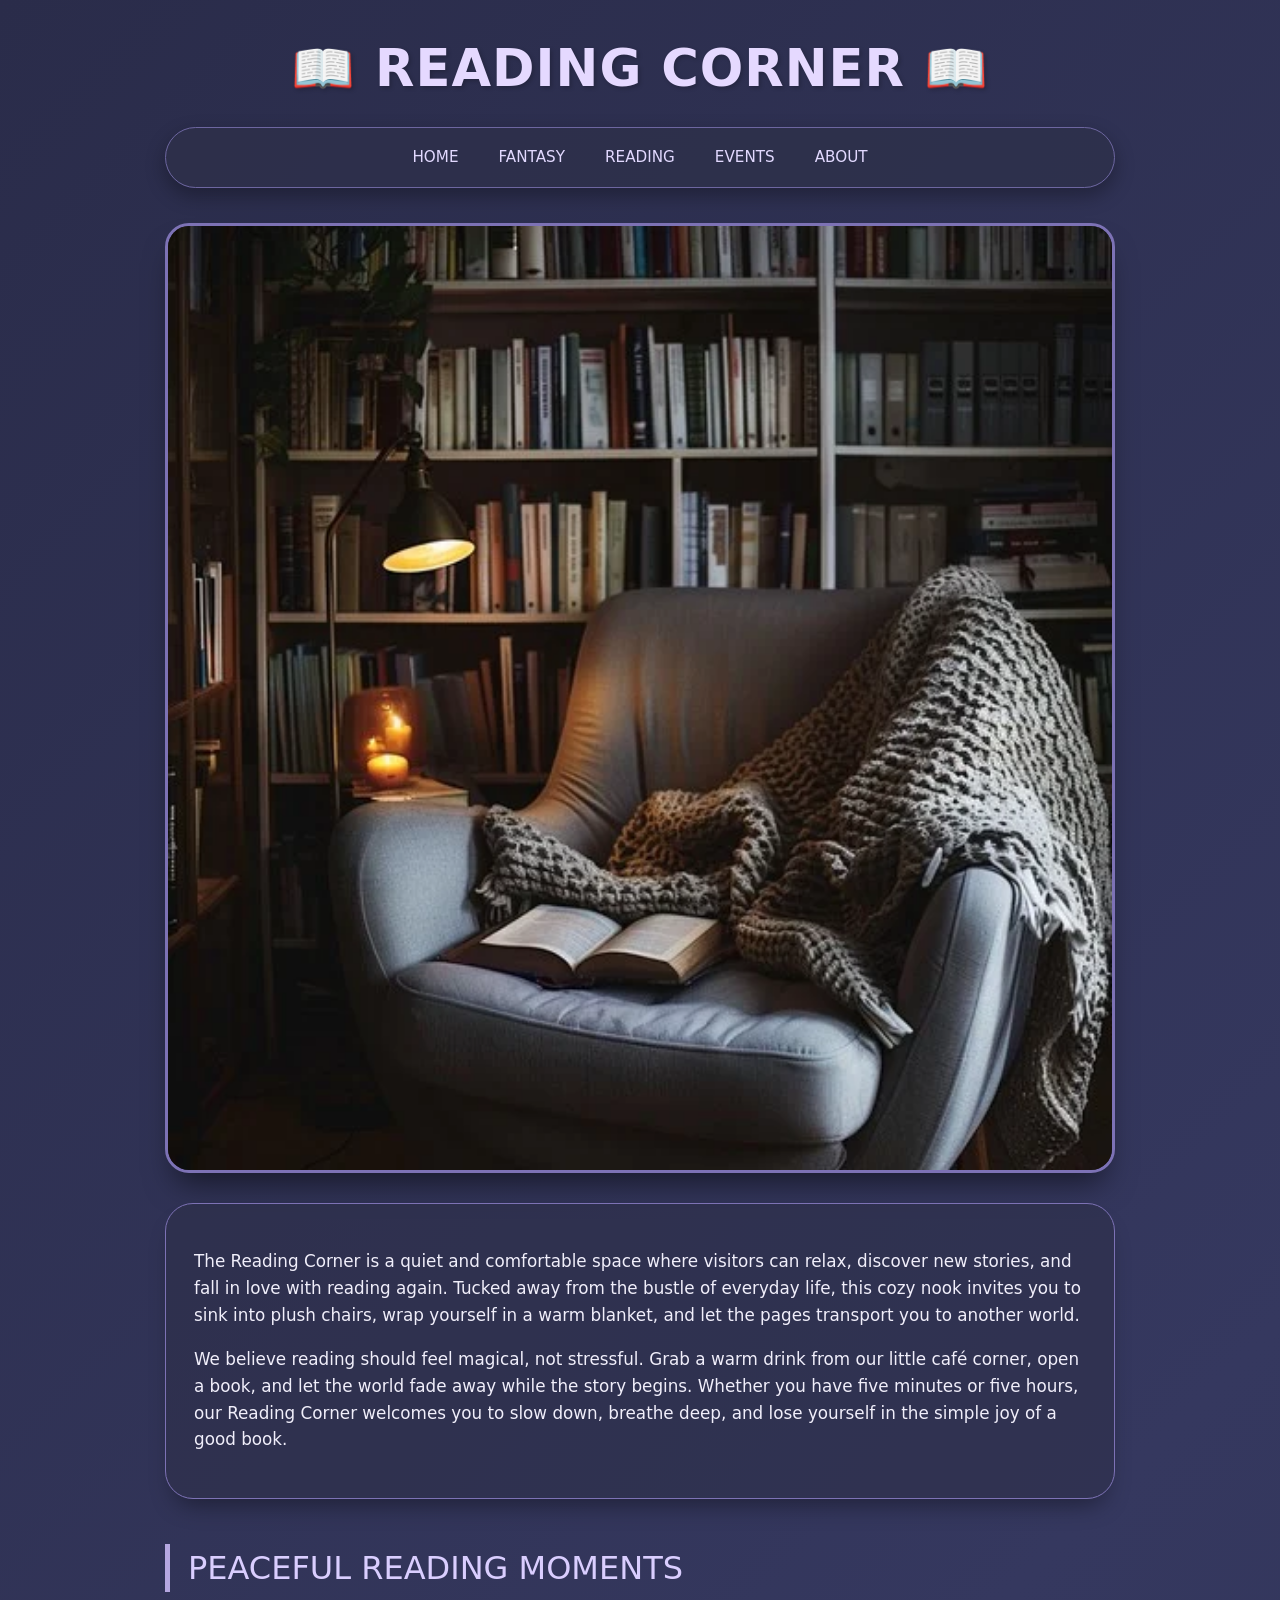
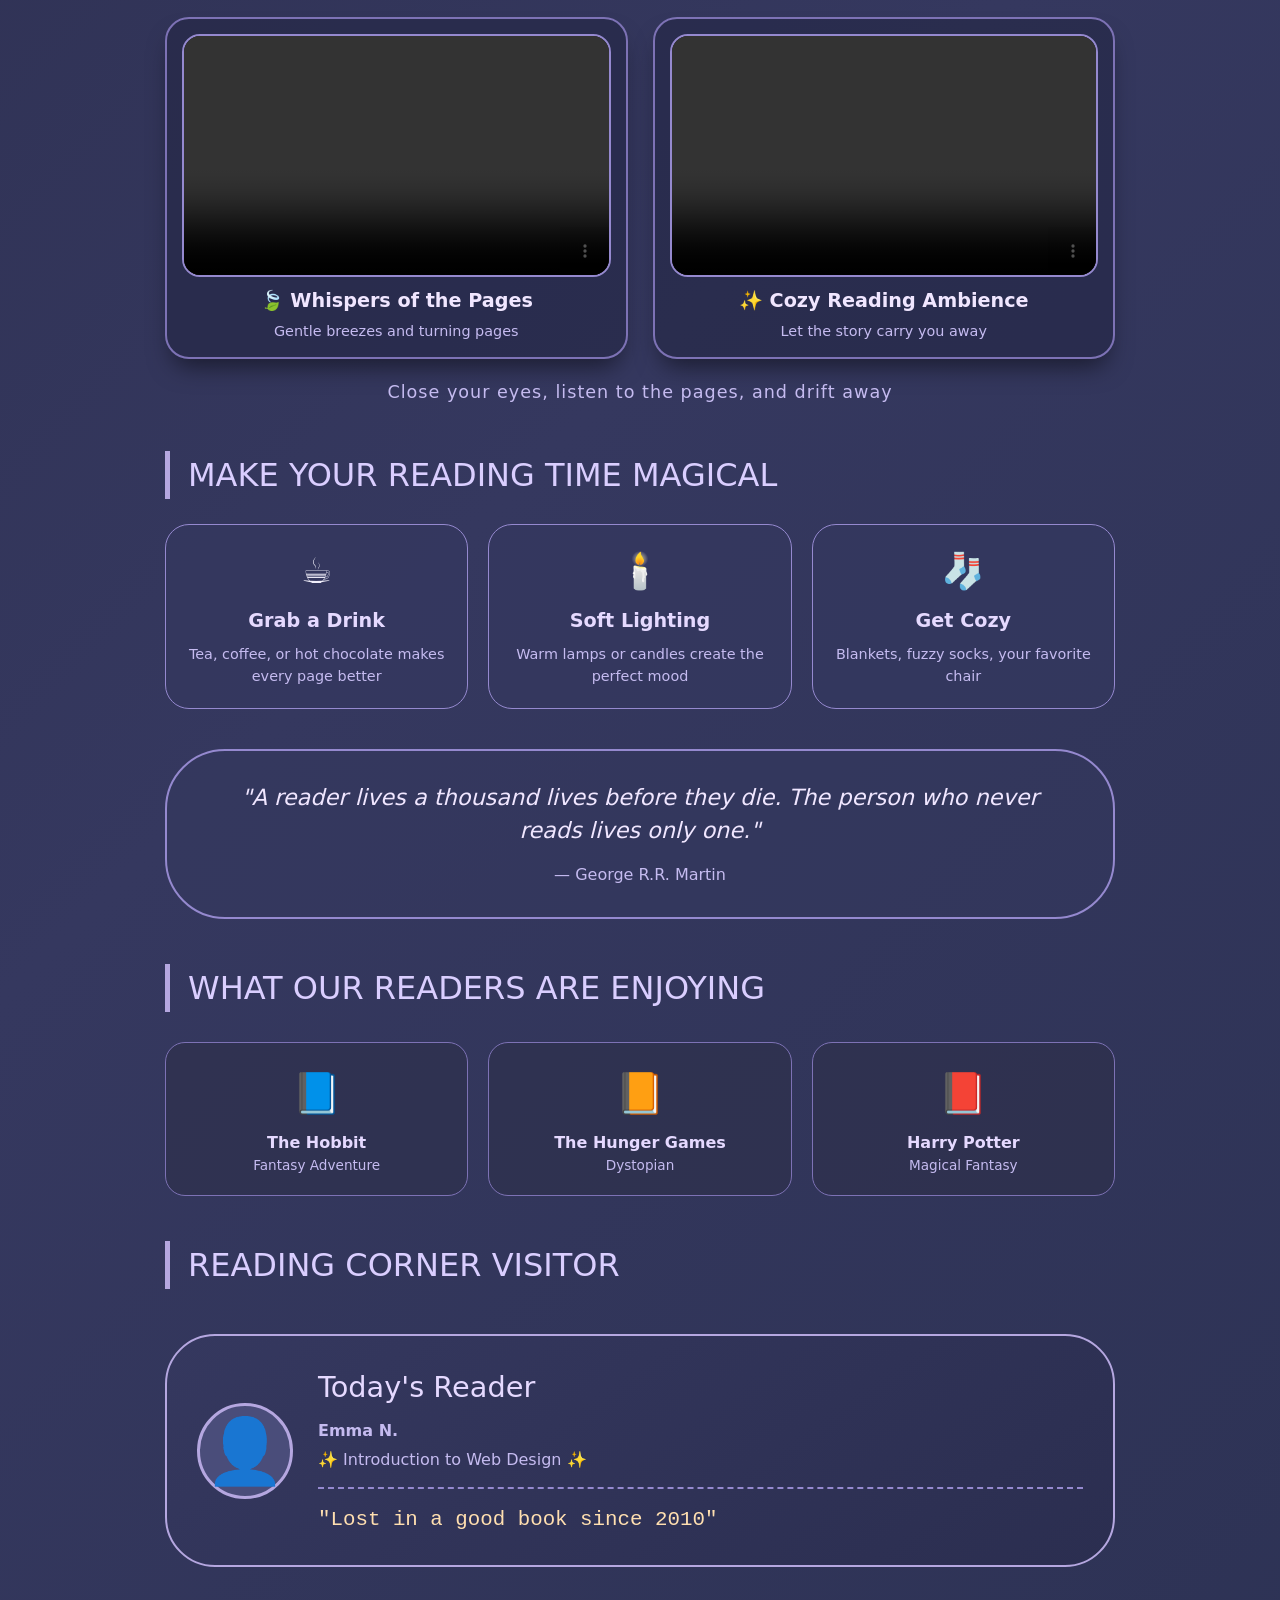
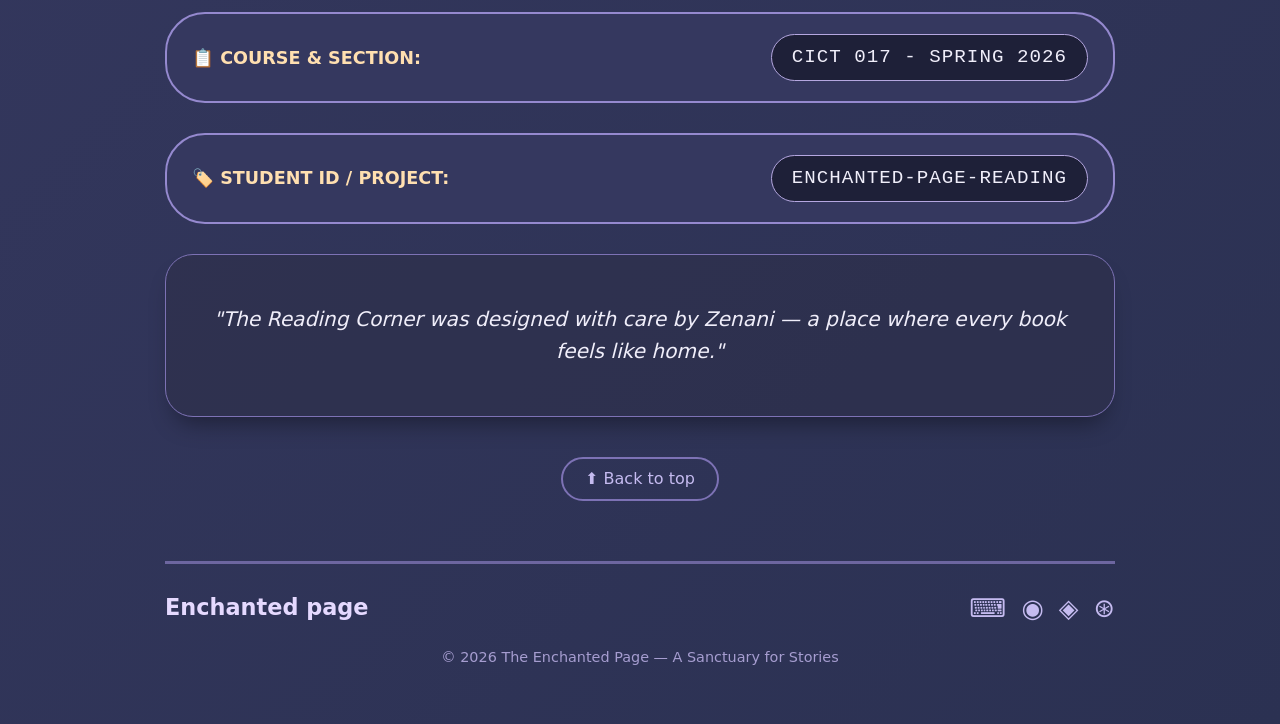
<file: bookstore-website/reading.html>
<!DOCTYPE html>
<html>
<head>
  <title>Reading Corner - The Enchanted Page</title>
  <style>
    /* ===== READING CORNER - SOFTER, WARMER, EASY ON EYES ===== */
    body {
      background: linear-gradient(135deg, #2a2c4a, #35385f, #2b3152);
      color: #f0eefa;
      font-family: 'Inter', 'Segoe UI', system-ui, sans-serif;
      margin: 0;
      padding: 0;
      line-height: 1.5;
    }

    /* Container - easy viewing size */
    .container {
      max-width: 950px;
      margin: 0 auto;
      padding: 15px 25px 40px;
    }

    /* ===== HEADER ===== */
    h1 {
      font-size: 3.2em;
      text-align: center;
      color: #e5d9ff;
      margin: 15px 0 5px;
      font-weight: 600;
      letter-spacing: 1px;
      text-shadow: 2px 2px 4px rgba(0, 0, 0, 0.2);
    }

    h2 {
      font-size: 2em;
      color: #daceff;
      border-left: 5px solid #b5a7e0;
      padding-left: 18px;
      margin: 45px 0 25px;
      font-weight: 500;
    }

    h3 {
      font-size: 1.5em;
      color: #daceff;
      margin: 30px 0 20px;
      font-weight: 500;
    }

    /* ===== NAVIGATION ===== */
    nav {
      background: rgba(45, 48, 74, 0.8);
      border: 1px solid #6d66a0;
      border-radius: 40px;
      padding: 12px 20px;
      margin: 20px 0 35px;
      display: flex;
      justify-content: center;
      flex-wrap: wrap;
      gap: 8px;
      box-shadow: 0 8px 20px rgba(0, 0, 0, 0.3);
    }

    nav a {
      color: #e2d9ff;
      text-decoration: none;
      padding: 6px 16px;
      border-radius: 30px;
      font-weight: 500;
      font-size: 0.95em;
      transition: all 0.2s ease;
    }

    nav a:hover {
      background: #6d66a0;
      color: white;
      transform: translateY(-2px);
    }

    /* ===== MAIN IMAGE - NO CROPPING ===== */
    .feature-image {
      border-radius: 24px;
      overflow: hidden;
      border: 3px solid #7d72b5;
      box-shadow: 0 20px 30px -10px rgba(0, 0, 0, 0.5);
      margin: 30px 0 25px;
      background: #262948;
      display: flex;
      justify-content: center;
      align-items: center;
    }

    .feature-image img {
      width: 100%;
      height: auto;
      object-fit: contain;
      display: block;
    }

    /* ===== VIDEO WRAPPER - NOT TOO BIG ===== */
    .video-section {
      margin: 40px 0 20px;
    }

    .video-label {
      text-align: center;
      margin: 12px 0 20px;
      color: #c5bbf0;
      font-size: 1.1em;
      letter-spacing: 1px;
      font-weight: 400;
    }

    .video-grid {
      display: grid;
      grid-template-columns: 1fr 1fr;
      gap: 25px;
      margin: 20px 0;
    }

    .video-card {
      background: rgba(38, 41, 72, 0.7);
      border-radius: 24px;
      padding: 15px;
      border: 2px solid #7d72b5;
      box-shadow: 0 15px 25px -8px rgba(0, 0, 0, 0.5);
    }

    .video-card h4 {
      color: #f0e6ff;
      margin: 10px 0 5px;
      font-size: 1.2em;
      text-align: center;
    }

    .video-card p {
      color: #c5bbf0;
      font-size: 0.9em;
      text-align: center;
      margin: 5px 0 0;
    }

    .video-player {
      border-radius: 18px;
      overflow: hidden;
      border: 2px solid #9589cf;
      background: #1a1c30;
      aspect-ratio: 16/9;
    }

    video {
      width: 100%;
      height: 100%;
      object-fit: cover;
      display: block;
    }

    /* ===== CONTENT CARDS ===== */
    .story-card {
      background: rgba(45, 48, 74, 0.6);
      border: 1px solid #7d72b5;
      border-radius: 28px;
      padding: 28px;
      margin: 30px 0;
      box-shadow: 0 15px 25px -10px rgba(0, 0, 0, 0.4);
      font-size: 1.05em;
      color: #f0eefa;
      line-height: 1.6;
    }

    /* ===== READING TIPS GRID ===== */
    .tips-grid {
      display: grid;
      grid-template-columns: repeat(3, 1fr);
      gap: 20px;
      margin: 25px 0 35px;
    }

    .tip-card {
      background: rgba(53, 56, 95, 0.6);
      border: 1px solid #9589cf;
      border-radius: 24px;
      padding: 20px 15px;
      text-align: center;
      transition: all 0.2s;
    }

    .tip-card:hover {
      background: rgba(125, 114, 181, 0.2);
      transform: translateY(-3px);
    }

    .tip-icon {
      font-size: 2.2em;
      margin-bottom: 10px;
    }

    .tip-card h4 {
      color: #e5d9ff;
      margin: 8px 0;
      font-size: 1.2em;
    }

    .tip-card p {
      color: #c5bbf0;
      font-size: 0.9em;
      margin: 0;
    }

    /* ===== QUOTE SECTION ===== */
    .cozy-quote {
      background: rgba(53, 56, 95, 0.5);
      border: 2px solid #9589cf;
      border-radius: 60px;
      padding: 30px 40px;
      margin: 40px 0;
      text-align: center;
    }

    .cozy-quote p {
      font-size: 1.4em;
      line-height: 1.5;
      color: #f0e6ff;
      font-style: italic;
      margin: 0;
    }

    .cozy-quote .author {
      margin-top: 15px;
      color: #c5bbf0;
      font-size: 1em;
    }

    /* ===== READING LOG / NAME SECTION ===== */
    .reader-spotlight {
      background: linear-gradient(145deg, #35385f, #2b2e50);
      border: 2px solid #b5a7e0;
      border-radius: 50px;
      padding: 30px;
      margin: 45px 0;
      display: flex;
      flex-wrap: wrap;
      gap: 25px;
      align-items: center;
      justify-content: center;
    }

    .reader-avatar {
      font-size: 4em;
      background: #4a4d7a;
      width: 90px;
      height: 90px;
      border-radius: 50%;
      display: flex;
      align-items: center;
      justify-content: center;
      border: 3px solid #b5a7e0;
    }

    .reader-info {
      flex: 1;
      min-width: 250px;
    }

    .reader-info h3 {
      margin: 0 0 10px;
      color: #e5d9ff;
      font-size: 1.8em;
    }

    .reader-info p {
      margin: 5px 0;
      color: #c5bbf0;
    }

    .reader-signature {
      font-family: 'Courier New', monospace;
      font-size: 1.3em;
      color: #ffdfb0;
      border-top: 2px dashed #9589cf;
      padding-top: 15px;
      margin-top: 15px;
    }

    /* ===== CLASS CODE SECTION ===== */
    .class-code {
      background: #35385f;
      border: 2px solid #9589cf;
      border-radius: 40px;
      padding: 20px 25px;
      margin: 30px 0 20px;
      display: flex;
      flex-wrap: wrap;
      align-items: center;
      justify-content: space-between;
    }

    .class-code-label {
      font-weight: 600;
      color: #ffdfb0;
      font-size: 1.1em;
    }

    .class-code-value {
      font-family: 'Courier New', monospace;
      background: #1e2038;
      padding: 8px 20px;
      border-radius: 40px;
      border: 1px solid #b5a7e0;
      font-size: 1.2em;
      letter-spacing: 1px;
    }

    /* ===== CURRENT READS SECTION ===== */
    .current-reads {
      display: grid;
      grid-template-columns: repeat(3, 1fr);
      gap: 20px;
      margin: 30px 0;
    }

    .read-item {
      background: rgba(45, 48, 74, 0.6);
      border-radius: 20px;
      padding: 20px 10px;
      text-align: center;
      border: 1px solid #7d72b5;
    }

    .read-icon {
      font-size: 2.5em;
      margin-bottom: 8px;
    }

    .read-title {
      font-weight: 600;
      color: #e5d9ff;
    }

    .read-genre {
      font-size: 0.85em;
      color: #c5bbf0;
    }

    /* ===== FOOTER ===== */
    footer {
      margin-top: 60px;
      padding: 25px 0 15px;
      border-top: 3px solid #6d66a0;
      display: flex;
      flex-wrap: wrap;
      justify-content: space-between;
      align-items: center;
      color: #c5bbf0;
    }

    .footer-logo {
      font-size: 1.4em;
      font-weight: 600;
      color: #e5d9ff;
    }

    .social {
      display: flex;
      gap: 15px;
      font-size: 1.6em;
    }

    .social span {
      cursor: default;
      color: #c5bbf0;
    }

    .copyright {
      width: 100%;
      text-align: center;
      margin-top: 20px;
      color: #a69dd0;
      font-size: 0.9em;
    }

    /* ===== RESPONSIVE ===== */
    @media (max-width: 800px) {
      h1 { font-size: 2.5em; }
      .video-grid, .tips-grid, .current-reads { grid-template-columns: 1fr; }
      .class-code { flex-direction: column; gap: 15px; text-align: center; }
    }
  </style>
</head>
<body>

<div class="container">

  <!-- Header -->
  <h1>📖 READING CORNER 📖</h1>

  <!-- Navigation -->
  <nav>
    <a href="index.html">HOME</a>
    <a href="fantasy.html">FANTASY</a>
    <a href="reading.html">READING</a>
    <a href="events.html">EVENTS</a>
    <a href="about.html">ABOUT</a>
  </nav>

  <!-- Main Image - readingchair.jpg -->
  <div class="feature-image">
    <img src="images/readingchair.jpg" alt="Cozy reading chair">
  </div>

  <!-- Welcome paragraphs -->
  <div class="story-card">
    <p>The Reading Corner is a quiet and comfortable space where visitors can relax, discover new stories, and fall in love with reading again. Tucked away from the bustle of everyday life, this cozy nook invites you to sink into plush chairs, wrap yourself in a warm blanket, and let the pages transport you to another world.</p>
    <p>We believe reading should feel magical, not stressful. Grab a warm drink from our little café corner, open a book, and let the world fade away while the story begins. Whether you have five minutes or five hours, our Reading Corner welcomes you to slow down, breathe deep, and lose yourself in the simple joy of a good book.</p>
  </div>

  <!-- Video Section with bookwind.mp4 (named and interesting) -->
  <h2> PEACEFUL READING MOMENTS </h2>
  
  <div class="video-grid">
    <!-- Video 1: bookwind.mp4 -->
    <div class="video-card">
      <div class="video-player">
        <video controls autoplay muted loop>
          <source src="videos/bookwind.mp4" type="video/mp4">
          Your browser doesn't support video.
        </video>
      </div>
      <h4>🍃 Whispers of the Pages</h4>
      <p>Gentle breezes and turning pages</p>
    </div>
    
    <!-- Video 2: Could be same video or different - I'll use same but with different name -->
    <div class="video-card">
      <div class="video-player">
        <video controls autoplay muted loop>
          <source src="videos/cosyread.mp4" type="video/mp4">
          Your browser doesn't support video.
        </video>
      </div>
      <h4>✨ Cozy Reading Ambience</h4>
      <p>Let the story carry you away</p>
    </div>
  </div>

  <div class="video-label">
     Close your eyes, listen to the pages, and drift away 
  </div>

  <!-- Reading Tips Grid -->
  <h2> MAKE YOUR READING TIME MAGICAL </h2>
  <div class="tips-grid">
    <div class="tip-card">
      <div class="tip-icon">☕</div>
      <h4>Grab a Drink</h4>
      <p>Tea, coffee, or hot chocolate makes every page better</p>
    </div>
    <div class="tip-card">
      <div class="tip-icon">🕯️</div>
      <h4>Soft Lighting</h4>
      <p>Warm lamps or candles create the perfect mood</p>
    </div>
    <div class="tip-card">
      <div class="tip-icon">🧦</div>
      <h4>Get Cozy</h4>
      <p>Blankets, fuzzy socks, your favorite chair</p>
    </div>
  </div>

  <!-- Cozy Reading Quote -->
  <div class="cozy-quote">
    <p>"A reader lives a thousand lives before they die. The person who never reads lives only one."</p>
    <div class="author">— George R.R. Martin</div>
  </div>

  <!-- Current Reads Section -->
  <h2> WHAT OUR READERS ARE ENJOYING </h2>
  <div class="current-reads">
    <div class="read-item">
      <div class="read-icon">📘</div>
      <div class="read-title">The Hobbit</div>
      <div class="read-genre">Fantasy Adventure</div>
    </div>
    <div class="read-item">
      <div class="read-icon">📙</div>
      <div class="read-title">The Hunger Games</div>
      <div class="read-genre">Dystopian</div>
    </div>
    <div class="read-item">
      <div class="read-icon">📕</div>
      <div class="read-title">Harry Potter</div>
      <div class="read-genre">Magical Fantasy</div>
    </div>
  </div>

  <!-- ===== YOUR NAME / CLASS CODE SECTION ===== -->
  <h2> READING CORNER VISITOR </h2>
  
  <!-- Reader Spotlight (name here) -->
  <div class="reader-spotlight">
    <div class="reader-avatar">👤</div>
    <div class="reader-info">
      <h3>Today's Reader</h3>
      <p><strong>Emma N.</strong></p>
      <p>✨ Introduction to Web Design ✨</p>
      <div class="reader-signature">
        "Lost in a good book since 2010"
      </div>
    </div>
  </div>

  <!-- Class Code Block -->
  <div class="class-code">
    <span class="class-code-label">📋 COURSE & SECTION:</span>
    <span class="class-code-value">CICT 017 - SPRING 2026</span>
  </div>
  
  <div class="class-code">
    <span class="class-code-label">🏷️ STUDENT ID / PROJECT:</span>
    <span class="class-code-value">ENCHANTED-PAGE-READING</span>
  </div>

  <!-- Another cozy paragraph -->
  <div class="story-card" style="text-align: center;">
    <p style="font-size: 1.2em; font-style: italic;">"The Reading Corner was designed with care by Zenani — a place where every book feels like home."</p>
  </div>

  <!-- Back to top link -->
  <div style="text-align: center; margin: 40px 0 20px;">
    <a href="#" style="color: #c5bbf0; text-decoration: none; padding: 8px 22px; border: 2px solid #7d72b5; border-radius: 35px; display: inline-block;">⬆ Back to top</a>
  </div>

  <!-- Footer -->
  <footer>
    <div class="footer-logo">Enchanted page</div>
    <div class="social">
      <span>⌨</span>
      <span>◉</span>
      <span>◈</span>
      <span>⊛</span>
    </div>
    <div class="copyright">
      © 2026 The Enchanted Page — A Sanctuary for Stories
    </div>
  </footer>

</div>

</body>
</html>
</file>
<file: style.css>
/* Paragraph 3 external CSS */
.p3 {
  color: purple;
  text-decoration: underline;
}

/* Highlight 3 external CSS */
.h1external {
  color: purple;
  font-style: italic;
}

/* Building 3 external CSS */
.h3external {
  color: purple;
  text-decoration: underline;
}
</file>
